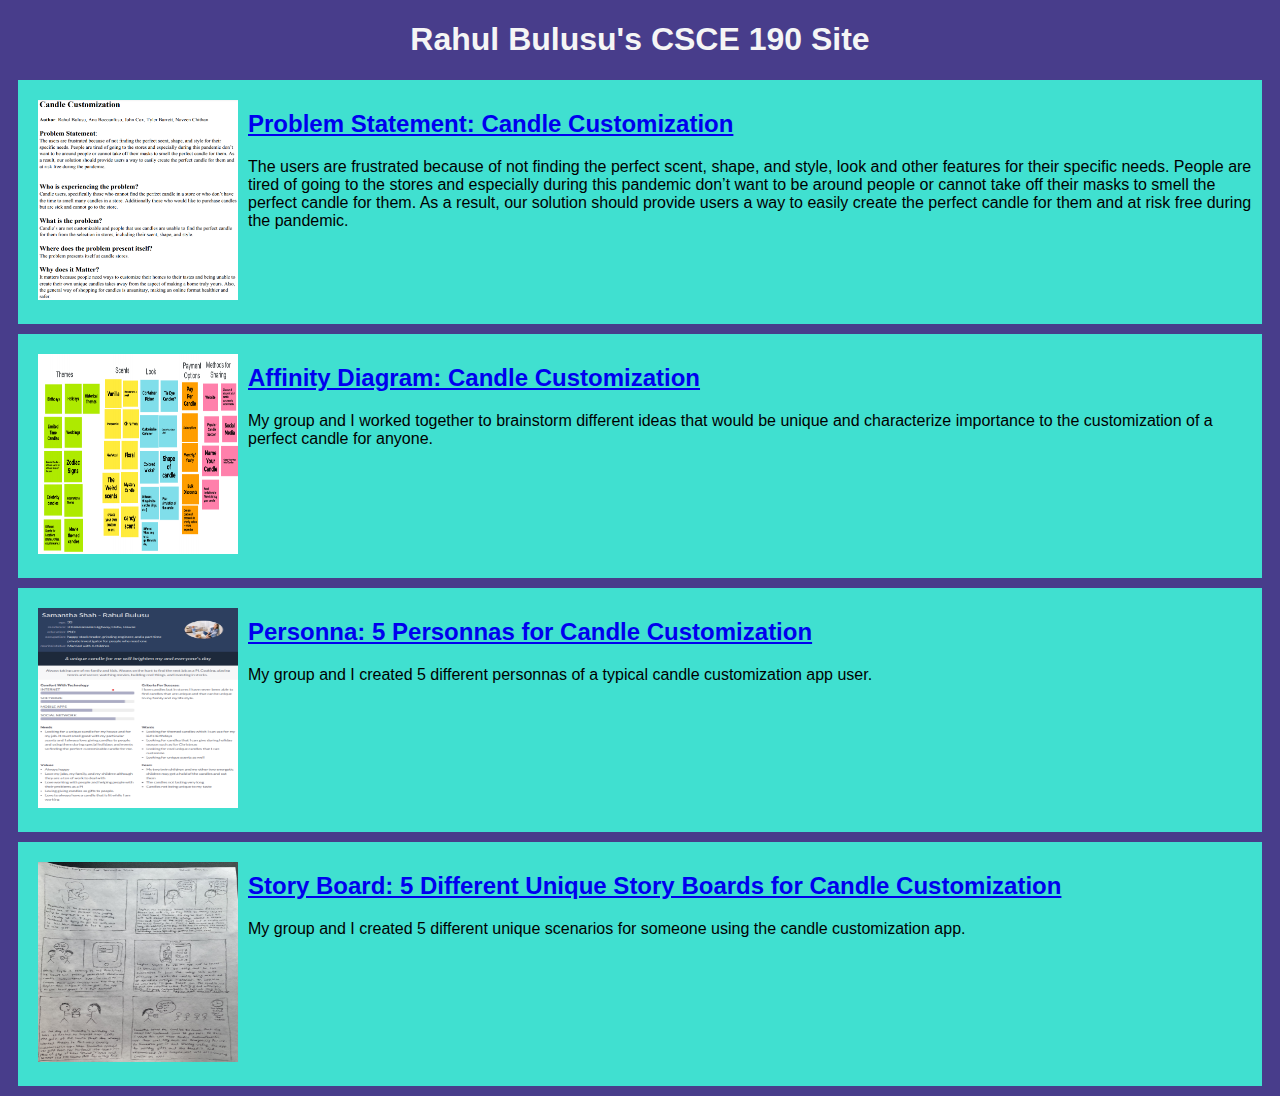
<file: index.html>
<!DOCTYPE html>
<html>
    <head>
        <title>CSCE 190: Rahul Bulusu</title>
        <link rel="stylesheet" href="styles.css"
    </head>
    <body>
        <h1><center>Rahul Bulusu's CSCE 190 Site</center></h1> 
        
        <!-- Problem Statement Assignment-->
        <section class='assignment'>
            <a href="files/problem-statement.pdf"><img src='images/problem-statement.png' width = "200" height = "200"></a>
            <section class="ass-details">
                <a href="files/problem-statement.pdf"><h2>Problem Statement: Candle Customization</h2></a>
                <p>
                    The users are frustrated because of not finding the perfect scent, shape, and style, look and other features for their
                    specific needs. People are tired of going to the stores and especially during this pandemic don’t
                    want to be around people or cannot take off their masks to smell the perfect candle for them. As
                    a result, our solution should provide users a way to easily create the perfect candle for them and
                    at risk free during the pandemic.
                </p>
            </section>
        </section>

        <!-- Affinity Diagram Assignment-->
        <section class='assignment'>
            <a href="files/affinity-diagram.pdf"><img src='images/affinity-diagram.png' width = "200" height = "200"></a>
            <section class="ass-details">
                <a href="files/affinity-diagram.pdf"><h2>Affinity Diagram: Candle Customization</h2></a>
                <p>
                    My group and I worked together to brainstorm different ideas that would be unique and characterize importance to the customization of a perfect candle for anyone. 
                </p>
            </section>
        </section>

        <!-- Persona Assignment-->
        <section class='assignment'>
            <a href="files/personna.pdf"><img src='images/personna.png' width = "200" height = "200"></a>
            <section class="ass-details">
                <a href="files/personna.pdf"><h2>Personna: 5 Personnas for Candle Customization</h2></a>
                <p>
                    My group and I created 5 different personnas of a typical candle customization app user. 
                </p>
            </section>
        </section>

        <!-- Story Board Assignment-->
        <section class='assignment'>
            <a href="files/story-board.pdf"><img src='images/story-board.png' width = "200" height = "200"></a>
            <section class="ass-details">
                <a href="files/story-board.pdf"><h2>Story Board: 5 Different Unique Story Boards for Candle Customization</h2></a>
                <p>
                    My group and I created 5 different unique scenarios for someone using the candle customization app. 
                </p>
            </section>
        </section>
    </body>
</html>
</file>
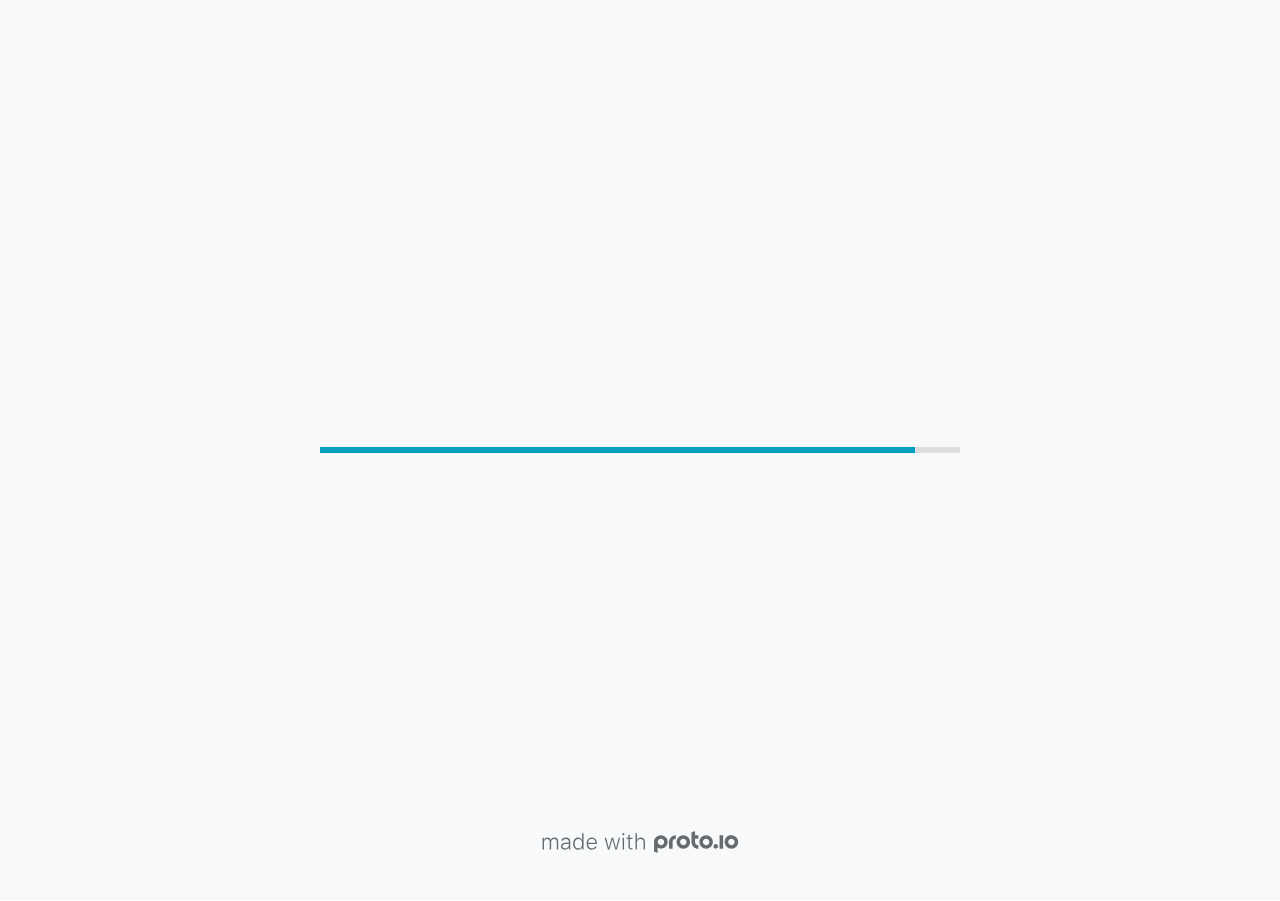
<file: files/high-fi-prototype/index.html>
<!DOCTYPE HTML>
	<head>

		<meta charset="utf-8">

		<title>High Fidelity Prototype -- Candle Customizer - Proto.io</title>

		
			<meta name="HandheldFriendly" content="True">
			<meta name="MobileOptimized" content="390"> 

			
			
			
			<meta name="viewport" content="minimum-scale=1.00, maximum-scale=1.00, initial-scale=1.00, user-scalable=no, shrink-to-fit=no" />

			
				<meta name="apple-mobile-web-app-capable" content="yes" />
				<meta name="apple-mobile-web-app-status-bar-style" content="black-translucent" />
			

			<meta name="format-detection" content="telephone=no">


			

            
            <link rel="icon" sizes="192x192" href="./assets/branding/android-icon-hires.png">
            <link rel="icon" sizes="128x128" href="./assets/branding/android-icon.png">

            
            <link href="./assets/branding/apple-touch-icon-retina180.png" sizes="180x180" rel="apple-touch-icon">

            
            <link href="./assets/branding/apple-touch-icon-retina.png" sizes="114x114" rel="apple-touch-icon">

            
            <link href="./assets/branding/apple-touch-icon.png" sizes="57x57" rel="apple-touch-icon">

            
            <link href="./assets/branding/startup.png" media="(device-width: 320px)" rel="apple-touch-startup-image">

            
            <link href="./assets/branding/startup-retina.png" media="(device-width: 320px) and (device-height: 480px) and (-webkit-device-pixel-ratio: 2)" rel="apple-touch-startup-image">

            
            <link href="./assets/branding/startup-568.png" media="(device-width: 320px) and (device-height: 568px) and (-webkit-device-pixel-ratio: 2)" rel="apple-touch-startup-image">

            
            <link href="./assets/branding/startup-retina-6.png" media="(device-width: 375px) and (device-height: 667px) and (orientation: portrait) and (-webkit-device-pixel-ratio: 2)" rel="apple-touch-startup-image">

            
            <link href="./assets/branding/startup-retina-6plus.png" media="(device-width: 414px) and (device-height: 736px) and (orientation: portrait) and (-webkit-device-pixel-ratio: 3)" rel="apple-touch-startup-image">

            
            <link href="./assets/branding/startup-retina-6plus-landscape.png" media="(device-width: 414px) and (device-height: 736px) and (orientation: landscape) and (-webkit-device-pixel-ratio: 3)" rel="apple-touch-startup-image">

            
            <link href="./assets/branding/startup-ipad.png" media="(device-width: 768px) and (orientation: portrait)" rel="apple-touch-startup-image">

            
            <link href="./assets/branding/startup-ipad-landscape.png" media="(device-width: 768px) and (orientation: landscape)" rel="apple-touch-startup-image">

            
            <link href="./assets/branding/startup-ipad-retina.png" media="(device-width: 768px) and (orientation: portrait) and (-webkit-device-pixel-ratio: 2)" rel="apple-touch-startup-image">

            
            <link href="./assets/branding/startup-ipad-landscape-retina.png" media="(device-width: 768px) and (orientation: landscape) and (-webkit-device-pixel-ratio: 2)" rel="apple-touch-startup-image">

            
            <link href="./assets/branding/startup-ipad-pro.png" media="(device-width: 1024px) and (orientation: portrait) and (-webkit-device-pixel-ratio: 2)" rel="apple-touch-startup-image">

            
            <link href="./assets/branding/startup-ipad-pro-landscape.png" media="(device-width: 1024px) and (orientation: landscape) and (-webkit-device-pixel-ratio: 2)" rel="apple-touch-startup-image">

			<meta http-equiv="cleartype" content="on"> 


			 
		    <script type="text/javascript" src="./scripts/plugins/jquery/jquery.js"></script>

			
				<link rel="stylesheet" href="./stylesheets/player-export.css" />
				<script type="text/javascript" src="./scripts/player-export.js"></script>
			

			
			<script type="text/javascript" src="./libraries/common/components.js"></script> 
			<link type="text/css" rel="Stylesheet" href="./libraries/common/components.1.00.css" /> 

			
					<script type="text/javascript" src="./libraries/generic2/components.js"></script> 
					<link type="text/css" rel="Stylesheet" href="./libraries/generic2/components.1.00.css" /> 
				
					<script type="text/javascript" src="./libraries/ios7/components.js"></script> 
					<link type="text/css" rel="Stylesheet" href="./libraries/ios7/components.1.00.css" /> 
				
					<script type="text/javascript" src="./libraries/ios9/components.js"></script> 
					<link type="text/css" rel="Stylesheet" href="./libraries/ios9/components.1.00.css" /> 
				
				<script type="text/javascript" src="./data/data.js"></script> 
			<script type="text/javascript" src="./webkitmask/maskimages.js"></script> 

		<style>
			body { width: 390px; height: 844px; }
			.landscape, .landscape .prx-page { min-height: 390px; }
			.portrait, .portrait .prx-page { min-height: 844px; }
		</style>

		<script type="text/javascript">

			prx.ver = '6.6.76.0';
			prx.url.account = 'https://tylerbarrett.proto.io';
			prx.url.staticassets = 'https://gal.proto.io';
			prx.url.devices = 'https://dteyv52hbg2at.cloudfront.net/devices';
			prx.url.static = 'https://dteyv52hbg2at.cloudfront.net';
			prx.url.siteurl = 'proto.io';
			prx.url.crossmsg = 'https://tylerbarrett.proto.io';

			prx.nodejsassetsserver = {};
			prx.nodejsassetsserver.host = ".proto.io";
			prx.nodejsassetsserver.subdomainprefix = "https://at";
			prx.nodejsassetsserver.maxsubdomains = "20";

			prx.device_library = 'ios9';
			prx.devices[prx.device] = {
				name: prx.device
				,defaultOrientation: 'portrait'
				,portrait_applies: 1 //new
				,portrait: [390,844]
				,landscape_applies: 1 //new
				,landscape: [844,390]
				,allow_orientation_change: 1 //new
				,statusbar_skin: 'default' // new
				,statusbarheightportrait: 0
				,statusbarheightlandscape: 0
				,navigationbar_skin: 'default' //new
				,navigationbarheightportrait: 0
				,navigationbarheightlandscape: 0
				,normalportrait: [390,844]
				,normallandscape: [844,390]
				,device_s3bucket: '66bd5b4d-9b18-415d-a8ee-066fc410e14c'
				,dpr: '1.00'
				,deviceType: "iphonex"
                ,showiPhoneXNotch: true
                ,hasCustomSkinNotch: false
				,appleWatchRoundedCorners: false
				,scrollType: "default"
				,initialscale: 1.00
				,targetdensitydpi: "device-dpi"
			}
			// save a copy of the device in the player state
			prx.currentPlayerStatus.projectDevice = prx.toolbox.clone(prx.devices[prx.device]);
			prx.currentPlayerStatus.targetDevice = {"ISANDROIDTABLET":0,"ISIPOD":0,"ISCHROME":0,"ISIOS":1,"ISMSIE":0,"ISMOZILLA":0,"isAndroid-Pad":0,"ISOPERA":0,"ISWEBKIT":0,"SOSVERSION":{"CBUILDVER":"","CMAJORVER":"","CMINORVER":"","CTEXT":"","IMINORVER":0,"IMAJORVER":0,"IBUILDVER":0},"ISIPAD":0,"ISMOBILE":1,"ISSAFARI":0,"ISIPHONE":1,"ISWINDOWS":0,"ISWINDOWSTOUCH":0,"ISDEVICE":1,"ISANDROID":0,"ISCUSTOM":0};
			prx.releaseChannel = 'stable';

			prx.projectsettings.id = 'aa095f8f-b8b9-4772-81cf-266b646e4ab9';
			prx.projectsettings.s3b = 'tylerbarrett-1157910-5c6359b3-ba68-e2cc-10260324723f6d79';
			prx.projectsettings.account = 'tylerbarrett';
			prx.projectsettings.statusbar = '0'; 
			prx.projectsettings.statusbarapplies = '0';
			prx.projectsettings.navigationbar = '0';
			prx.projectsettings.navigationbarapplies = '0';
			prx.projectsettings.initialpageid = -1;
			
			
			prx.projectsettings.flashactions = 1;
			prx.projectsettings.gatrackingcode = '';

			prx.export2html = '1' == true;
			prx.mobPlayer = 0;

			prx.user.country = 'US';

			prx.s3Links = []; 
			var sLinkedAssets = [];
			

			prx.csrf_token = 'F2E56BF3E409BA08E449ED3D8DDFE2FB3C422E206B0A3A4E6AD63D91A6E6B81F';

            

            
                            prx.assetsAccessToken = "eyJ0eXAiOiJKV1QiLCJhbGciOiJIUzI1NiJ9.eyJkIjp7InVpZCI6Ii0xIiwicHJvamVjdF9pZCI6ImFhMDk1ZjhmLWI4YjktNDc3Mi04MWNmLTI2NmI2NDZlNGFiOSJ9LCJ2IjowLCJleHAiOjE2MTg0MzQyOTMsImlhdCI6MTYxODI1NDI5M30.Za-uexklcA-LsASyHMM_EADlrficxAYtbu5nHWafiV0";

			prx.iniPlayer.iniPreLoad();

		</script>
	</head>

	

			<body class="player device-cursor-touch mobile-device-true " " id="mbd" >

				
					<div id='iphoneX-notch-player'>
						<span class="iphoneX-notch-corners"></span>
					</div>
				
				<div id="window-wrapper">
					<div id="dragarea"></div>
					<div id="statusbar"></div>
					<div id="underlay" style=""></div>

					<div class="prx-page" data-role="page" id="p-1" data-id="1"></div>
					
								<div class="prx-page" data-role="page" id="p-2" data-id="2"></div>
							
								<div class="prx-page" data-role="page" id="p-5" data-id="5"></div>
							
								<div class="prx-page" data-role="page" id="p-6" data-id="6"></div>
							
								<div class="prx-page" data-role="page" id="p-7" data-id="7"></div>
							
								<div class="prx-page" data-role="page" id="p-8" data-id="8"></div>
							
								<div class="prx-page" data-role="page" id="p-9" data-id="9"></div>
							
								<div class="prx-page" data-role="page" id="p-10" data-id="10"></div>
							
								<div class="prx-page" data-role="page" id="p-11" data-id="11"></div>
							
								<div class="prx-page" data-role="page" id="p-13" data-id="13"></div>
							
								<div class="prx-page" data-role="page" id="p-16" data-id="16"></div>
							
					<div id="navigationbar"></div>
					<div id="overlay"></div>
					<div id="trash"></div>
					<div id="quick-audios"></div>
				</div>

				 
			<div id="loader-wrapper">
				
				<div class="progress">
					<div class="progress-bar"></div>
				</div>
				<div id="poweredby"></div>
			</div>
			


			</body>
		

</html>
</file>
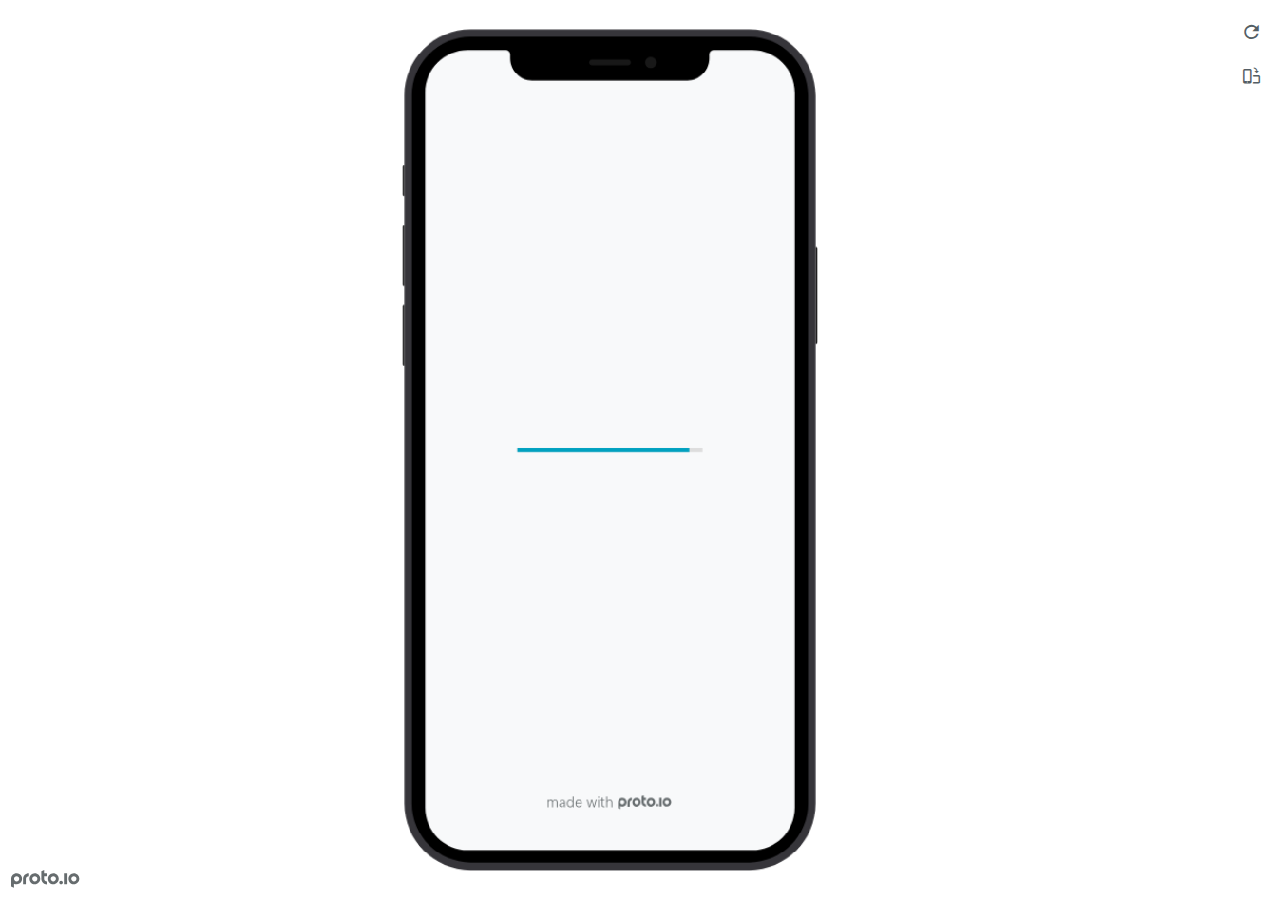
<file: files/high-fi-prototype/frame.html>
<!DOCTYPE HTML>
    <head>
    <meta charset="utf-8">

    <title>High Fidelity Prototype -- Candle Customizer - Proto.io player</title>

    

			<link type="text/css" rel="stylesheet" href="./stylesheets/preview-export-min.css">
			<script type="text/javascript" src="./scripts/preview-export-min.js"></script>

		

    <script type="text/javascript">
        var prx = window.prx || {};
        prx.orientation = 'portrait';
        prx.orientations = {};
        prx.orientations.portrait = 1;
        prx.orientations.landscape = 1;
        prx.project = {};
        prx.project.id = 'aa095f8f-b8b9-4772-81cf-266b646e4ab9';
        prx.project.title = 'High Fidelity Prototype -- Candle Customizer';
        prx.project.version = 0;
        prx.project.livepreview = 0;
        prx.project.account = "tylerbarrett";
        prx.activePage = {};
        prx.usercountry = "us";
        
            prx.user = false;
        
        prx.skin = 'apple-phone-iphone12_12pro-1';
        prx.ver = '6.6.76.0';
        //prx.flashactions = 1;
		prx.flashactions = 1; //we are not using the DB value anymore

        prx.nodejsassetsserver = {};
        prx.nodejsassetsserver.host = ".proto.io";
        prx.nodejsassetsserver.subdomainprefix = "https://at";
        prx.nodejsassetsserver.maxsubdomains = "20";
        prx.account = "tylerbarrett";
        prx.browserShowScreenshots = 'true';
        prx.url.crossmsg = 'https://tylerbarrett.proto.io';
        prx.playerUrl = 'https://tylerbarrett.proto.io/player/';
        prx.spaces = false;
        prx.csrf_token = '0CAEB6E65C0C6B8D938A6560D2FCA8DC5E7B7E44F6687EE5F5333E190C3BFFF4';

        prx.bShowPlayerBetaPrompt = false;

        
    </script>

    

</head>


<body style="background-color:#FFFFFF">

    

    <div class="page-sidebar">
        
        <div class="sidebar-action-buttons">

            
                <span class="header-action-button player-icon-reload embed-icon-reload" id="refresh-preview">
                    <span class="tooltip">Refresh preview</span>
                </span>
                
                    <span  class="header-action-button player-icon-rotate embed-icon-rotate" id="change-orientation">
                        <span class="tooltip">Change orientation</span>
                    </span>
                

        </div>

    </div>

    <div id="maincontent" class="portrait">

        <div id="shortcut-pressed-outer">
            <div id="shortcut-pressed"></div>
        </div>
        

			<div class="frame_generic">
				
				<div class="body_generic skin_apple-phone-iphone12_12pro-1 skin-wrapper skin-os-apple skin-device-phone skin-model-iphone12_12pro skin-size-1 skin-color-black skin-orientation-portrait skin-dimensions-390-844">

					<div class="buttons top"></div>
					<div class="detail-top"></div>
					<div class="web-search"></div>
					<div class="buttons left"></div>

					<div class="body_generic_inner">
						
						<iframe id="pio-playerframe" src="index.html" scrolling="NO" style="width: 390px; height: 844px;" webkitAllowFullScreen mozallowfullscreen allowFullScreen allowvr allow="autoplay"></iframe>
						
                                <script type="text/javascript">
                                    // remove parameter from address bar immediately if no changes
                                    let url = new URL(window.location.href);
                                    url.searchParams.delete('hc');
									url.searchParams.delete('ap');
                                    window.history.replaceState({}, document.title, url.toString());
                                </script>
                            
					</div>

					<div class="buttons right"></div>
					<div class="detail-bottom"></div>
				</div>
				
			</div>
		
    </div>

    

    
            <div id="branding"></div>
        
</body>


<script type="text/javascript">
    
</script>
</html>
</file>
<file: styles.css>
body {
    background: darkslateblue;
    font-family:Arial, Helvetica, sans-serif;
}

.assignment {
    display:flex;
    padding:10px;
    margin:10px;
    background: turquoise;
}

.assignment img {
    padding: 10px;
}
h1{
    color: whitesmoke;
    text-align:center;
}
</file>
<file: files/high-fi-prototype/stylesheets/player-export.css>
/*!
 * 
 *                                                                       
 *                              ::;;;;                                   
 *    ::,,,,::    ::,,  ,,,,::::::11ii::,,::,,,,::      ::::,,::,,,,::   
 *  ,,111111ii,,::1111::111111ii::111111::111111ii,,    ii11,,ii111111,, 
 *  11ii::;;11;;ii11::iiii::;;11;;11ii::ii11::::11ii    ii11;;11;;::ii11 
 *  11;;  ::11ii11;;::11ii  ::11ii11ii,,iiii..  iiii    ii11;;11::  ;;11 
 *  1111;;ii11;;11;;,,ii11::ii11;;ii11;;;;11;;;;11;;;;;;ii11::11ii;;11ii 
 *  11111111;;::11;;  ::ii1111;;  ::ii11::ii1111ii::11ii;;11,,;;1111ii:: 
 *  11;;,,::  ,,::,,      ::,,        ::::  ::::    ,,,,::::    ::,,     
 *  ;;;;                                                                 
 *                                                                       
 *  Build: 4/7/2021, 10:17:08 AM
 */

/*!
 * Waves v0.5.5
 * http://fian.my.id/Waves
 *
 * Copyright 2014 Alfiana E. Sibuea and other contributors
 * Released under the MIT license
 * https://github.com/fians/Waves/blob/master/LICENSE
 */.mask-inner{position:relative;background-size:100% 100%;background-repeat:no-repeat}.mask-inner .mask-inner{transform:none!important}.mask-border .mborder,.mask-filter{height:100%;width:100%}.mask-border .mborder{border:1px solid hsla(0,0%,100%,.8);position:absolute;pointer-events:none}.mask-border .area-border{border:1px solid #00a1c0;left:0;top:0;position:absolute;transform-origin:0 0;box-sizing:border-box}.mask-border .mask-radius{width:100%;height:100%;overflow:hidden;position:absolute}.mask-border .mask-radius .mask-radius-border{position:relative;width:100%;height:100%;border:1px solid hsla(0,0%,100%,.8)}.mask-border.hide-handles .prx-resizable-handle{opacity:0;pointer-events:none!important}.mask-border.hide-handles .area-border{border:1px dashed #b4bcbf}.mask-wrapper{overflow:hidden;height:100%;pointer-events:none}.mask-wrapper.borderPos-inside{box-sizing:border-box}.mask-wrapper.borderPos-outside{width:100%;height:100%}.mask-wrapper.borderPos-outside .mask-inner{box-sizing:content-box}.mask-edit-mode-handles{pointer-events:none}.mask-edit-mode-handles.hide-handles .prx-resizable-handle,.mask-edit-mode-handles.hide-handles .prx-rotate-handle{opacity:0;pointer-events:none!important}.mask-edit-mode-handles.hide-handles .xborder{border-color:#b4bcbf!important}abbr,address,article,aside,audio,b,blockquote,body,caption,cite,code,dd,del,dfn,div,dl,dt,em,fieldset,figure,footer,form,h1,h2,h3,h4,h5,h6,header,hgroup,html,i,iframe,img,ins,kbd,label,legend,li,mark,menu,nav,object,ol,p,pre,q,samp,section,small,span,strong,sub,sup,table,tbody,td,tfoot,th,thead,time,tr,ul,var,video{margin:0;padding:0;border:0;outline:0;font-size:100%;background:transparent}article,aside,details,figcaption,figure,footer,header,hgroup,nav,section{display:block}audio,canvas,video{display:inline-block;*display:inline;*zoom:1}[hidden],audio:not([controls]){display:none}html{font-size:100%;-webkit-text-size-adjust:100%;-ms-text-size-adjust:100%}body{margin:0;font-size:13px}body,button,input,select,textarea{font-family:sans-serif;color:#222}a{color:#00e}a:visited{color:#551a8b}a:hover{color:#06e}a:focus{outline:thin dotted}a:active,a:hover{outline:0}abbr[title]{border-bottom:1px dotted}b,strong{font-weight:700}blockquote{margin:1em 40px}dfn{font-style:italic}hr{display:block;height:1px;border:0;border-top:1px solid #ccc;margin:1em 0;padding:0}ins{background:#ff9;text-decoration:none}ins,mark{color:#000}mark{background:#ff0;font-style:italic;font-weight:700}code,kbd,pre,samp{font-family:monospace,serif;_font-family:courier new,monospace;font-size:1em}pre{white-space:pre;white-space:pre-wrap;word-wrap:break-word}q{quotes:none}q:after,q:before{content:"";content:none}small{font-size:85%}sub,sup{font-size:75%;line-height:0;position:relative;vertical-align:baseline}sup{top:-.5em}sub{bottom:-.25em}ol,ul{margin:1em 0;padding:0 0 0 40px}dd{margin:0 0 0 40px}nav ol,nav ul{list-style:none;list-style-image:none;margin:0;padding:0}img{border:0;-ms-interpolation-mode:bicubic}svg:not(:root){overflow:hidden}figure,form{margin:0}fieldset{margin:0}fieldset,legend{border:0;padding:0}legend{*margin-left:-7px}button,input,select,textarea{font-size:100%;margin:0;vertical-align:baseline;*vertical-align:middle}button,input{line-height:normal;*overflow:visible}table button,table input{*overflow:auto}[role=button],button,input[type=button],input[type=reset],input[type=submit]{-webkit-appearance:button}input[type=checkbox],input[type=radio]{box-sizing:border-box;padding:0}input[type=search]{-webkit-appearance:textfield;-moz-box-sizing:content-box;-webkit-box-sizing:content-box;box-sizing:content-box}input[type=search]::-webkit-search-decoration{-webkit-appearance:none}button::-moz-focus-inner{border:0;padding:0}textarea{overflow:auto;vertical-align:top;resize:vertical}input:invalid,textarea:invalid{background-color:#f0dddd}table{border-collapse:collapse;border-spacing:0}td{vertical-align:top}.nocallout{-webkit-touch-callout:none}textarea[contenteditable]{-webkit-appearance:none}.gifhidden{position:absolute;left:-100%}.ir{display:block;border:0;text-indent:-999em;overflow:hidden;background-color:transparent;background-repeat:no-repeat;text-align:left;direction:ltr}.ir br{display:none}.hidden{display:none!important;visibility:hidden}.visuallyhidden{border:0;clip:rect(0 0 0 0);height:1px;margin:-1px;overflow:hidden;padding:0;position:absolute;width:1px}.visuallyhidden.focusable:active,.visuallyhidden.focusable:focus{clip:auto;height:auto;margin:0;overflow:visible;position:static;width:auto}.invisible{visibility:hidden}.clearfix:after,.clearfix:before{content:"";display:table}.clearfix:after{clear:both}.clearfix{*zoom:1}@media print{*{background:transparent!important;color:#000!important;text-shadow:none!important;filter:none!important;-ms-filter:none!important}a,a:visited{text-decoration:underline}a[href]:after{content:" (" attr(href) ")"}abbr[title]:after{content:" (" attr(title) ")"}.ir a:after,a[href^="#"]:after,a[href^="javascript:"]:after{content:""}blockquote,pre{border:1px solid #999;page-break-inside:avoid}thead{display:table-header-group}img,tr{page-break-inside:avoid}img{max-width:100%!important}@page{margin:.5cm}h2,h3,p{orphans:3;widows:3}h2,h3{page-break-after:avoid}}#eval-iframe{display:none}body{-webkit-appearance:none;-webkit-box-flex:1;-webkit-touch-callout:none;-webkit-tap-highlight-color:rgba(0,0,0,0)}*{-webkit-user-select:none;-khtml-user-select:none;-moz-user-select:-moz-none;-o-user-select:none;user-select:none}input,textarea{-webkit-user-select:text;-khtml-user-select:text;-moz-user-select:text;-o-user-select:text;user-select:text}#dragarea{font-family:Helvetica,Arial,sans-serif;text-align:left}.text{height:95%;overflow:auto}.wrap{overflow:hidden}.pos,.spos{position:absolute}.action-highlight{position:absolute;top:0;left:0;height:100%;width:100%;background:rgba(255,255,0,.5);background:rgba(64,208,255,.3);opacity:0;pointer-events:none;-webkit-transition:opacity .2s ease-in;transition:opacity .2s ease-in;border:2px solid #40c8f4;padding:3px;box-sizing:border-box}.action-highlight-simple-visible,.action-highlight-visible{opacity:1}#appModeNote{background-color:#333;border-top:5px solid #000;bottom:0;color:#f0f0f0;display:none;font-family:helvetica;left:0;padding:10px 0;position:fixed;text-align:center;width:100%}#appModeNote em{display:block;font-size:20px;font-weight:700;line-height:26px}#appModeNote span{display:block;font-size:14px;line-height:20px}.hidden{display:none}.prx-page.loadedFrom{display:block}.prx-page.loadedTo{z-index:999999}.prx-page.loadedTo-1{z-index:10000000}.prx-page.loadedTo-2{z-index:10000001}.prx-page.loadedTo-3{z-index:10000002}.prx-page.loadedTo-4{z-index:10000003}.prx-page.loadedTo-5{z-index:10000004}.prx-page.loadedTo-6{z-index:10000005}.prx-page.loadedTo-7{z-index:10000006}.prx-page.loadedTo-8{z-index:10000007}.prx-page.loadedTo-9{z-index:10000008}.prx-page.loadedTo-10{z-index:10000009}.prx-page.loadedTo-11{z-index:10000010}.prx-page.loadedTo-12{z-index:10000011}.prx-page.loadedTo-13{z-index:10000012}.prx-page.loadedTo-14{z-index:10000013}.prx-page.loadedTo-15{z-index:10000014}.prx-page.loadedTo-16{z-index:10000015}.prx-page.loadedTo-17{z-index:10000016}.prx-page.loadedTo-18{z-index:10000017}.prx-page.loadedTo-19{z-index:10000018}.prx-page.loadedTo-20{z-index:10000019}.prx-page.loadedTo-21{z-index:10000020}.prx-page.loadedTo-22{z-index:10000021}.prx-page.loadedTo-23{z-index:10000022}.prx-page.loadedTo-24{z-index:10000023}.prx-page.loadedTo-25{z-index:10000024}.prx-page.loadedTo-26{z-index:10000025}.prx-page.loadedTo-27{z-index:10000026}.prx-page.loadedTo-28{z-index:10000027}.prx-page.loadedTo-29{z-index:10000028}.prx-page.loadedTo-30{z-index:10000029}#navigationbar,#statusbar{background:transparent 0 0;display:block;width:100%;border:0;top:0;position:fixed;z-index:1}#loader-wrapper{background:#f8f9fa;height:100%;left:0;position:fixed;top:0;width:100%;z-index:99999;font-size:11px}#loader-wrapper .progress{position:absolute;top:50%;left:50%;transform:translate(-50%,-50%);-ms-transform:translate(-50%,-50%);-webkit-transform:translate(-50%,-50%);width:50%;height:4px;background-color:#ddd}#loader-wrapper .progress-bar{position:relative;width:0;height:4px;-webkit-transition:.4s linear;-moz-transition:.4s linear;-o-transition:.4s linear;transition:.4s linear;-webkit-transition-property:width,background-color;-moz-transition-property:width,background-color;-o-transition-property:width,background-color;transition-property:width,background-color}#loader-wrapper .progress-bar:before,.progress-bar:after{content:"";position:absolute;top:0;left:0;right:0}#loader-wrapper .progress-bar:before{bottom:0;background-color:#ddd}#loader-wrapper .progress-bar:after{z-index:2;bottom:0;background:#00a1c0}#loader-wrapper #app-icon{position:absolute;top:50%;left:50%;transform:translate(-50%,-150%);-ms-transform:translate(-50%,-150%);-webkit-transform:translate(-50%,-150%);width:114px;height:114px}#loader-wrapper #poweredby{position:absolute;bottom:5%;left:50%;transform:translate(-50%);-ms-transform:translate(-50%);-webkit-transform:translate(-50%);width:100%;height:16px;background-image:url(/images/player/player-logo.svg);background-repeat:no-repeat;background-position:top;background-size:auto 200%;z-index:99999}body{-moz-transition:opacity .3s linear;-o-transition:opacity .3s linear;-webkit-transition:opacity .3s linear;transition:opacity .3s linear}.reloading{background:#fff!important;opacity:0}@media (min-width:481px) and (max-width:1079px){#loader-wrapper .progress,#loader-wrapper .progress-bar{height:4px}}@media (min-width:1080px){#loader-wrapper #poweredby{height:24px}#loader-wrapper .progress,#loader-wrapper .progress-bar{height:6px}}@media (width:1280px) and (height:768px){#loader-wrapper .progress,#loader-wrapper .progress-bar{height:2px}}.pointer-events-none{pointer-events:none!important}body .prx-page{-webkit-trans1form:translate3d(0,0,0)}.prx-page .type-symbol .box{-w1ebkit-transform:translateZ(0)}html{background:transparent}body{background:#fff;overflow:hidden}body.mobile-device-true *{-webkit-text-size-adjust:100%}body.mobile-device-false *{-webkit-text-size-adjust:initial}#window-wrapper{width:100%;height:100%;overflow:hidden;position:relative}#dragarea{background:transparent;display:none}#overlay,#quick-audios,#trash,#underlay{position:absolute;top:0;left:0}#quick-audios,#trash{display:none}.visible{display:block!important}.iScrollHorizontalScrollbar,.iScrollVerticalScrollbar{z-index:auto!important}.overlay{position:fixed;left:0;right:0;bottom:0;top:0}.ui-mobile-viewport-transitioning,.ui-mobile-viewport-transitioning .prx-page{o1verflow:visible!important}.box[style*="z-index:0;"],.box[style*="z-index: 0;"]{z-index:auto!important}.box[data-mpoverlay="1"]{pos1ition:fixed}#temp-for-external-link{display:none}#dragarea,html{background:transparent!important}.hide{display:none!important}*{outline:none}.ghost-component,.ghost-component *,.ghost-component .box *{pointer-events:none!important}#statusbar{position:fixed!important}.prx-page{position:absolute;display:none}.prx-page.prx-page-active,.prx-page[class*=prx-page-transitioning-]{display:block}.prx-page[class*=prx-page-transitioning-]{overflow:hidden}.prx-page.prx-page-transitioning-overlay-in-source,.prx-page.prx-page-transitioning-overlay-out-target{overflow:visible}.prx-page.prx-page-below{z-index:10}.prx-page.prx-page-above{z-index:20}#overlay{z-index:30}.prx-page.prx-page-transition-flip,.prx-page.prx-page-transition-turn{-webkit-backface-visibility:hidden;-moz-backface-visibility:hidden;backface-visibility:hidden}.prx-page.prx-page-transition-turn{-webkit-transform:translateZ(0);-moz-transform:translateZ(0);-webkit-transform-origin:0 center;-moz-transform-origin:0 center;transform-origin:0 center;transform:translateZ(0)}.prx-page.prx-page-transition-flow:not(.prx-page-transition-flow-overlay),.prx-page.prx-page-transition-overlay-top{box-shadow:0 0 20px rgba(0,0,0,.4)}.prx-page-above.prx-page-transition-notificationInWatchOS{transition:background-color .45s ease-out}.prx-page-above.prx-page-transition-notificationInWatchOS.prx-page-transition-notificationInWatchOS-notification-in{background-color:transparent!important;transition:background-color 0s ease-out}.device-cursor-touch,.device-cursor-touch *{cursor:url(/images/player/touch-cursor-64.png) 32 32,default!important;cursor:-webkit-image-set(url("/images/player/touch-cursor-64.png") 1x,url("/images/player/touch-cursor-64@2x.png") 2x) 32 32,default!important}.device-cursor-web,.device-cursor-web *{cursor:default}.device-cursor-web .delayedtap,.device-cursor-web .delayedtap *,.device-cursor-web .interaction-click,.device-cursor-web .interaction-click *,.device-cursor-web .interaction-tap,.device-cursor-web .interaction-tap *,.device-cursor-web .release,.device-cursor-web .release *,.device-cursor-web .touch,.device-cursor-web .touch *{cursor:pointer;cursor:hand}.device-cursor-web [data-component-type=text]{cursor:default}.device-cursor-web .move,.device-cursor-web .move *{cursor:move}.device-cursor-web input,.device-cursor-web textarea{cursor:text}.do-chrome-fix #window-wrapper{-webkit-perspective:1}.do-chrome-fix .pos{-webkit-backface-visibility:hidden;-webkit-transform:translateZ(0)}.do-chrome-fix *{-w1ebkit-transform:translateZ(0) scale(1) scaleX(1) skew(0deg,0deg) skewX(0deg) skewY(0deg) rotateX(0deg) rotateY(0deg) rotate(0deg)}.do-chrome-fix.dont-do-chrome-fix #window-wrapper{-webkit-perspective:none}.do-chrome-fix.dont-do-chrome-fix .pos{-webkit-backface-visibility:visible;-webkit-transform:none}.prx-page-transitioning:not(.prx-page-transitioning-overlay-in-source):not(.loadedFrom) [data-mpoverlay="1"]{display:none}#fps{position:fixed;z-index:9999;font-size:18px;top:20px;left:20px;background:rgba(0,0,0,.8);border-radius:6px;color:#fff;padding:3px 10px}#fps,.cbutton{pointer-events:none}.cbutton{position:absolute;display:inline-block;padding:0;border:none;background:none;color:#286aab;font-size:1.4em;overflow:visible;-webkit-transition:color .7s;transition:color .7s;-webkit-tap-highlight-color:rgba(0,0,0,0)}.cbutton.cbutton--click,.cbutton:focus{outline:none;color:#3c8ddc}.cbutton:after{position:absolute;width:100%;height:100%;border-radius:50%;content:"";opacity:0;pointer-events:none}.cbutton--effect-jelena:after{border:3px solid hsla(0,0%,82.7%,.7)}.cbutton--effect-jelena.cbutton--click:after{-webkit-animation:anim-effect-jelena .3s ease-out forwards;animation:anim-effect-jelena .3s ease-out forwards}@-webkit-keyframes anim-effect-jelena{0%{opacity:1;-webkit-transform:scale3d(.6,.6,1);transform:scale3d(.6,.6,1)}to{opacity:0;-webkit-transform:scale3d(1.2,1.2,1);transform:scale3d(1.2,1.2,1)}}@keyframes anim-effect-jelena{0%{opacity:1;-webkit-transform:scale3d(.5,.5,1);transform:scale3d(.5,.5,1)}to{opacity:0;-webkit-transform:scale3d(1.2,1.2,1);transform:scale3d(1.2,1.2,1)}}.cbutton--effect-sanja:after{background:hsla(0,0%,75.3%,.3)}.cbutton--effect-sanja.cbutton--click:after{-webkit-animation:anim-effect-sanja 1s ease-out forwards;animation:anim-effect-sanja 1s ease-out forwards}@-webkit-keyframes anim-effect-sanja{0%{opacity:1;-webkit-transform:scale3d(.5,.5,1);transform:scale3d(.5,.5,1)}25%{opacity:1;-webkit-transform:scaleX(1);transform:scaleX(1)}to{opacity:0;-webkit-transform:scaleX(1);transform:scaleX(1)}}@keyframes anim-effect-sanja{0%{opacity:1;-webkit-transform:scale3d(.5,.5,1);transform:scale3d(.5,.5,1)}25%{opacity:1;-webkit-transform:scaleX(1);transform:scaleX(1)}to{opacity:0;-webkit-transform:scaleX(1);transform:scaleX(1)}}#log{position:fixed;z-index:9999;font-size:24px;top:20px;right:20px;pointer-events:none}.watchOSscrollbars .iScrollVerticalScrollbar{position:fixed!important;width:12px!important;background-color:hsla(0,0%,100%,.3)!important;border-radius:8px!important;z-index:99999!important}.watchOSscrollbars .iScrollIndicator{background:#fff!important;border-radius:8px!important;left:2px!important;width:8px!important}.applewatch-rounded-corners{-webkit-clip-path:inset(0 0 0 0 round 63px);clip-path:inset(0 0 0 0 round 63px)}.group-action-prediv{position:absolute}.player .type-symbol.type-symbol-transparent .group-action-prediv{pointer-events:auto}.initialise-hidden-container{display:block!important;visibility:hidden!important}.a-enter-vr{height:0!important}.fullscreen-vr .prx-page{transform:none!important;position:fixed!important}

/*!
 * Waves v0.5.5
 * http://fian.my.id/Waves
 *
 * Copyright 2014 Alfiana E. Sibuea and other contributors
 * Released under the MIT license
 * https://github.com/fians/Waves/blob/master/LICENSE
 */.waves-effect{position:relative;overflow:hidden}.waves-effect.box{position:absolute}.waves-effect .waves-ripple{position:absolute;border-radius:50%;width:100px;height:100px;margin-top:-50px;margin-left:-50px;opacity:0;background-color:rgba(0,0,0,.2);pointer-events:none}.waves-effect.waves-light .waves-ripple{background-color:hsla(0,0%,100%,.4)}.waves-button,.waves-circle{-webkit-mask-image:-webkit-radial-gradient(circle,#fff 100%,#000 0);mask-image:radial-gradient(circle,#fff 100%,#000 0)}.waves-button,.waves-button-input,.waves-button:hover,.waves-button:link,.waves-button:visited{white-space:nowrap;vertical-align:middle;cursor:pointer;border:none;outline:none;color:inherit;background-color:transparent;font-size:14px;text-align:center;text-decoration:none;z-index:1}.waves-button{padding:10px 15px;border-radius:2px}.waves-button-input{margin:0;padding:10px 15px}.waves-input-wrapper{border-radius:2px;vertical-align:bottom}.waves-input-wrapper.waves-button{padding:0}.waves-input-wrapper .waves-button-input{position:relative;top:0;left:0;z-index:1}.waves-block{display:block}a.waves-effect .waves-ripple{z-index:-1}#loader-wrapper #poweredby{background-image:url(../images/player/player-logo.svg)!important}.device-cursor-touch,.device-cursor-touch *{cursor:url(../images/player/touch-cursor-64.png) 32 32,default!important;cursor:-webkit-image-set(url("../images/player/touch-cursor-64.png") 1x,url("../images/player/touch-cursor-64@2x.png") 2x) 32 32,default!important}
</file>
<file: files/high-fi-prototype/libraries/common/components.1.00.css>
.type-shapes .shape-wrapper{width:100%;height:100%;-moz-box-sizing:border-box;-webkit-box-sizing:border-box;box-sizing:border-box;background-clip:content-box}.type-shapes .shapes-text-container{position:absolute;top:0;left:0;right:0;display:table;width:100%;height:100%;text-align:center}.type-shapes .shapes-text-container>span{display:table-cell;vertical-align:middle}.type-shapes svg{overflow:visible}.player .type-symbol{overflow:hidden}.player .type-symbol.symbol-scroll{-webkit-perspective:1000}.player .type-symbol.type-symbol-transparent{pointer-events:none !important}.player .type-symbol.type-symbol-transparent .box{pointer-events:auto}.type-symbol.fullscreen{transform:none !important;width:100vw !important;height:100vh !important}.type-symbol>.type-symbol-hover-message,.type-symbol.ui-draggable-dragging:hover>.type-symbol-hover-message,.type-symbol.prx-resizable-resizing:hover>.type-symbol-hover-message{display:none;position:absolute;color:#fff;font-family:Helvetica, Arial, sans-serif !important;background:rgba(0,0,0,0.7);top:50%;left:50%;text-align:center;position:absolute;pointer-events:none;width:70px;height:30px;line-height:15px;font-size:10px !important;border-radius:3px;margin:-20px 0 0 -40px;padding:5px}.type-symbol:hover>.type-symbol-hover-message{display:block}.type-vrsymbol.fullscreen{transform:none !important;width:100vw !important;height:100vh !important}.type-vrsymbol.fullscreen canvas{width:100vw !important;height:100vh !important}.type-vrsymbol>.type-vrsymbol-hover-message,.type-vrsymbol.ui-draggable-dragging:hover>.type-vrsymbol-hover-message,.type-vrsymbol.prx-resizable-resizing:hover>.type-vrsymbol-hover-message{display:none;position:absolute;color:#fff;font-family:Helvetica, Arial, sans-serif !important;background:rgba(0,0,0,0.7);top:50%;left:50%;text-align:center;position:absolute;pointer-events:none;width:70px;height:30px;line-height:15px;font-size:10px !important;border-radius:3px;margin:-20px 0 0 -40px;padding:5px}.type-vrsymbol:hover>.type-vrsymbol-hover-message{display:block}.type-text.v2-text .text-contents{o1verflow:hidden;width:100%;height:100%}.type-text.v2-text.box [data-editableProperty]{word-wrap:break-word !important}.type-text .autoresize{white-space:nowrap}.player .type-text .autoResize-true{white-space:nowrap}.type-richtext p{margin:0;line-height:normal}.type-rectangle .inner-rec{position:absolute;width:100%;height:100%;-moz-box-sizing:border-box;-webkit-box-sizing:border-box;box-sizing:border-box;background-clip:content-box}.type-rectangle .shapes-image-background{top:0;left:0;width:100%;height:100%;position:absolute;background-position:center;background-repeat:no-repeat}.type-rectangle[data-shape-type="oval"] .shapes-image-background{border-radius:50%}.type-rectangle .shapes-text-container{display:table;width:100%;height:100%;text-align:center}.type-rectangle .shapes-text-container>span{display:table-cell;vertical-align:middle}.type-horizontalline .inner{width:100%;height:0}.type-verticalline .inner{width:0;height:100%}.type-actionarea .inner-rec{width:100%;height:100%}.type-actionarea .inner-rec div{width:100%;height:100%;background:#40C8F4;opacity:0.4;-moz-box-sizing:border-box;-webkit-box-sizing:border-box;box-sizing:border-box}.type-actionarea .inner-rec div:before{content:" ";display:block;position:absolute;top:50%;left:50%;width:24px;height:24px;margin:-12px 0 0 -12px}.player .type-actionarea .inner-rec div{background:transparent}.player .type-actionarea .inner-rec div:before{background-image:none}.type-image,.type-image .type-image-wrapper{background:0 0 repeat;background-size:100% 100%;width:100%;height:100%;background-clip:content-box}.type-image .type-image-wrapper.type-image-svg{background:center center no-repeat;background-size:contain}.type-image .type-image-wrapper img{display:none}.player .type-image .type-image-wrapper.gif img{display:block !important;width:1px;height:1px;opacity:0.1}.type-image.type-image-repeater,.type-image.type-image-repeater .type-image-wrapper{background-size:auto}.type-image .image-inner{width:100%;height:100%}.type-image .image-inner.borderPos-inside .type-image-wrapper{box-sizing:border-box;background-origin:border-box}.type-image .image-inner.borderPos-outside{display:-webkit-box;display:-moz-box;display:-ms-flexbox;display:-webkit-flex;display:flex;-moz-flex-flow:row;-ms-flex-flow:row;-webkit-flex-flow:row;flex-flow:row;-moz-box-orient:horizontal;-ms-box-orient:horizontal;-webkit-box-orient:horizontal;box-orient:horizontal;-ms-align-items:center;-webkit-align-items:center;align-items:center;-ms-box-align:center;-webkit-box-align:center;box-align:center;-ms-flex-align:center;-webkit-flex-align:center;flex-align:center;-ms-justify-content:center;-webkit-justify-content:center;justify-content:center;-ms-box-pack:center;-webkit-box-pack:center;box-pack:center;-ms-flex-pack:center;-webkit-flex-pack:center;flex-pack:center}.type-image .image-inner.borderPos-outside .type-image-wrapper{-ms-flex-shrink:0;-webkit-flex-shrink:0;flex-shrink:0;box-sizing:content-box}.type-image>.type-image-hover-message,.type-image.ui-draggable-dragging:hover>.type-image-hover-message,.type-image.prx-resizable-resizing:hover>.type-image-hover-message{display:none;position:absolute;color:#fff;font-family:Helvetica, Arial, sans-serif !important;background:rgba(0,0,0,0.7);top:50%;left:50%;text-align:center;position:absolute;pointer-events:none;width:70px;height:30px;line-height:15px;font-size:10px !important;border-radius:3px;margin:-20px 0 0 -40px;padding:5px}.type-image:hover>.type-image-hover-message{display:block}.type-placeholder .bg{position:absolute;width:100%;height:100%;-moz-box-sizing:border-box;-webkit-box-sizing:border-box;box-sizing:border-box}.type-placeholder .diagonal{border:0px solid transparent;position:absolute;-moz-box-sizing:border-box;-webkit-box-sizing:border-box;box-sizing:border-box}.type-placeholder .diagonal1{-moz-transform-origin:0 0;-webkit-transform-origin:0 0;-o-transform-origin:0 0;transform-origin:0 0}.type-placeholder .diagonal2{-moz-transform-origin:right top;-webkit-transform-origin:right top;-o-transform-origin:right top;transform-origin:right top}.type-placeholder .contents{width:100%;height:100%;display:-webkit-box;display:-moz-box;display:-ms-flexbox;display:-webkit-flex;display:flex;-ms-justify-content:center;-webkit-justify-content:center;justify-content:center;-ms-box-pack:center;-webkit-box-pack:center;box-pack:center;-ms-flex-pack:center;-webkit-flex-pack:center;flex-pack:center;-ms-align-items:center;-webkit-align-items:center;align-items:center;-ms-box-align:center;-webkit-box-align:center;box-align:center;-ms-flex-align:center;-webkit-flex-align:center;flex-align:center}.type-placeholder .contents>span{display:inline-block}.type-placeholder .contents span[data-editableproperty]:empty{padding:0}.type-webview .webview-scroll-wrapper{width:100%;height:100%;-webkit-overflow-scrolling:touch;overflow:auto}.type-webview iframe{width:100%;height:100%;border:none}.type-html iframe{width:100%;height:100%;overflow:hidden;border:none}.type-animationtarget{position:relative}.type-animationtarget.type-animatiotarget-fixed-positioning{position:absolute}.type-animationtarget .animationtarget-circle{-moz-box-sizing:border-box;-webkit-box-sizing:border-box;box-sizing:border-box;width:0;height:0;position:absolute;top:0;left:0;border-radius:50%;display:none}.type-animationtarget .animationtarget-vertical{position:absolute;top:0}.type-animationtarget .animationtarget-horizontal{position:absolute;top:0%;left:0}.player .type-animationtarget{opacity:0 !important;pointer-events:none !important}.type-bannerad .bannerad-outer{display:table;height:100%;width:100%}.type-bannerad .bannerad-inner{display:table-cell;position:relative;text-align:center;vertical-align:middle;width:100%;background-size:100% 100%}.type-tooltip .tooltip-content-wrapper{width:100%;height:100%;position:relative}.type-tooltip .tooltip-content-wrapper .tooltip-outer{position:absolute;overflow:hidden}.type-tooltip .tooltip-content-wrapper .tooltip{position:absolute;-moz-transform:rotate(45deg);-webkit-transform:rotate(45deg);transform:rotate(45deg);filter:progid:DXImageTransform.Microsoft.Matrix(sizingMethod='auto expand', M11=0.7071067811865476, M12=-0.7071067811865475, M21=0.7071067811865475, M22=0.7071067811865476);-ms-filter:"progid:DXImageTransform.Microsoft.Matrix(SizingMethod='auto expand', M11=0.7071067811865476, M12=-0.7071067811865475, M21=0.7071067811865475, M22=0.7071067811865476)";-moz-box-sizing:border-box;-webkit-box-sizing:border-box;box-sizing:border-box}.type-tooltip .tooltip-content-wrapper .tooltip-content-outer{position:absolute;width:100%;height:100%;-moz-box-sizing:border-box;-webkit-box-sizing:border-box;box-sizing:border-box}.type-tooltip .tooltip-content-wrapper .tooltip-content{width:100%;height:100%;overflow:hidden;padding:10px;-moz-box-sizing:border-box;-webkit-box-sizing:border-box;box-sizing:border-box}.type-tooltip.verticalAlignCenter .tooltip-content{display:-webkit-box;display:-moz-box;display:-ms-flexbox;display:-webkit-flex;display:flex;-ms-box-align:center;-webkit-box-align:center;box-align:center;-ms-flex-align:center;-webkit-flex-align:center;flex-align:center;-ms-align-items:center;-webkit-align-items:center;align-items:center}.type-tooltip.verticalAlignCenter .tooltip-content .tooltip-text{width:100%}.type-vectoranimation .type-vectoranimation-wrapper{width:100%;height:100%}.type-vectoranimation .bodymovin,.type-vectoranimation .bodymovin-player{width:100%;height:100%}.type-vectoranimation .vector-inner{width:100%;height:100%}.type-vectoranimation .vector-inner.borderPos-inside .type-vectoranimation-wrapper{box-sizing:border-box;background-origin:border-box;overflow:hidden}.type-vectoranimation .vector-inner.borderPos-outside{display:-webkit-box;display:-moz-box;display:-ms-flexbox;display:-webkit-flex;display:flex;-moz-flex-flow:row;-ms-flex-flow:row;-webkit-flex-flow:row;flex-flow:row;-moz-box-orient:horizontal;-ms-box-orient:horizontal;-webkit-box-orient:horizontal;box-orient:horizontal;-ms-align-items:center;-webkit-align-items:center;align-items:center;-ms-box-align:center;-webkit-box-align:center;box-align:center;-ms-flex-align:center;-webkit-flex-align:center;flex-align:center;-ms-justify-content:center;-webkit-justify-content:center;justify-content:center;-ms-box-pack:center;-webkit-box-pack:center;box-pack:center;-ms-flex-pack:center;-webkit-flex-pack:center;flex-pack:center}.type-vectoranimation .vector-inner.borderPos-outside .type-vectoranimation-wrapper{-ms-flex-shrink:0;-webkit-flex-shrink:0;flex-shrink:0;box-sizing:content-box}.type-vectoranimation>.type-vectoranimation-hover-message,.type-vectoranimation.ui-draggable-dragging:hover>.type-vectoranimation-hover-message,.type-vectoranimation.prx-resizable-resizing:hover>.type-vectoranimation-hover-message{display:none;position:absolute;color:#fff;font-family:Helvetica, Arial, sans-serif !important;background:rgba(0,0,0,0.7);top:50%;left:50%;text-align:center;position:absolute;pointer-events:none;width:70px;height:45px;line-height:15px;font-size:10px !important;border-radius:3px;margin:-27px 0 0 -40px;padding:5px}.type-vectoranimation:hover>.type-vectoranimation-hover-message{display:block}.type-basic-tabbar ul{margin:0;padding:0;list-style:none;height:100%}.type-basic-tabbar ul li{margin:0;padding:0;float:left;text-align:center;height:100%;position:relative}.type-basic-tabbar ul li:first-child{border-left:0 none !important}.type-basic-tabbar ul li input{display:none}.type-basic-tabbar ul li label{width:100%;height:100%;display:block}.type-basic-tabbar ul li label .icon-wrapper{width:100%;height:100%;display:block}.type-basic-tabbar ul li label .icon{height:100%;background-position:center center;background-repeat:no-repeat;background-size:auto 60%;-webkit-mask-size:auto 60%;mask-size:auto 60%;-webkit-mask-repeat:no-repeat;mask-repeat:no-repeat;-webkit-mask-position:center center;mask-position:center center}.type-basic-tabbar.type-basic-tabbar-icon-top ul li label .icon{height:75%}.type-basic-tabbar.type-basic-tabbar-icon-top ul li label .caption{display:inline-block;width:100%;height:25%;float:left}.type-generic-onoffswitch input[type=checkbox]{display:none}.type-generic-onoffswitch label{display:block;overflow:hidden}.type-generic-onoffswitch .onoffswitch-inner{width:200%;margin-left:-100%;-moz-transition:margin 0.3s ease-in 0s;-webkit-transition:margin 0.3s ease-in 0s;-ms-transition:margin 0.3s ease-in 0s;-o-transition:margin 0.3s ease-in 0s;transition:margin 0.3s ease-in 0s}.type-generic-onoffswitch input:checked+label .onoffswitch-inner{margin-left:0}.type-generic-onoffswitch .onoffswitch-inner div{float:left;width:50%;color:white;font-family:Trebuchet, Arial, sans-serif;font-weight:bold;-moz-box-sizing:border-box;-webkit-box-sizing:border-box;-ms-box-sizing:border-box;-o-box-sizing:border-box;box-sizing:border-box}.type-generic-onoffswitch .onoffswitch-inner .active{background-color:#2FCCFF;color:#FFFFFF}.type-generic-onoffswitch .onoffswitch-inner .inactive{background-color:#EEEEEE;color:#999999;text-align:right}.type-generic-onoffswitch .onoffswitch-switch{background:#FFFFFF;position:absolute;top:0;bottom:0;-moz-transition:right 0.3s ease-in 0s;-webkit-transition:right 0.3s ease-in 0s;-ms-transition:right 0.3s ease-in 0s;-o-transition:right 0.3s ease-in 0s;transition:right 0.3s ease-in 0s}.type-generic-onoffswitch input:checked+label .onoffswitch-switch{right:0px !important}.type-datetime #background{box-sizing:border-box;margin:0;padding:0;height:100%;overflow:hidden;display:-webkit-box;display:-moz-box;display:-ms-flexbox;display:-webkit-flex;display:flex;-ms-justify-content:center;-webkit-justify-content:center;justify-content:center;-ms-box-pack:center;-webkit-box-pack:center;box-pack:center;-ms-flex-pack:center;-webkit-flex-pack:center;flex-pack:center;-ms-align-items:center;-webkit-align-items:center;align-items:center;-ms-box-align:center;-webkit-box-align:center;box-align:center;-ms-flex-align:center;-webkit-flex-align:center;flex-align:center}.type-datetime #datetime{width:100%}.type-basic-button .basic-button-inner{height:100%;width:100%;-moz-box-sizing:border-box;box-sizing:border-box;display:-webkit-box;display:-moz-box;display:-ms-flexbox;display:-webkit-flex;display:flex;-ms-box-pack:center;-webkit-box-pack:center;box-pack:center;-ms-flex-pack:center;-webkit-flex-pack:center;flex-pack:center;-ms-align-items:center;-webkit-align-items:center;align-items:center;-ms-box-align:center;-webkit-box-align:center;box-align:center;-ms-flex-align:center;-webkit-flex-align:center;flex-align:center;-moz-flex-flow:row;-ms-flex-flow:row;-webkit-flex-flow:row;flex-flow:row;-moz-box-orient:horizontal;-ms-box-orient:horizontal;-webkit-box-orient:horizontal;box-orient:horizontal;-ms-align-items:center;-webkit-align-items:center;align-items:center;-ms-box-align:center;-webkit-box-align:center;box-align:center;-ms-flex-align:center;-webkit-flex-align:center;flex-align:center}.type-basic-button .basic-button-icon{height:50%}.type-basic-button .basic-button-icon img{height:50%;vertical-align:middle}.type-basic-slider .slider-bar{position:absolute;top:50%;width:100%}.type-basic-slider .slider-bar-filled{height:100%}.type-basic-slider .slider-button{display:block;position:absolute;top:0;bottom:0}#iphoneX-notch-player{display:none}#iphoneX-notch,#iphoneX-notch-player{background:#000000;position:absolute;z-index:9999999;pointer-events:none}#iphoneX-notch:before,#iphoneX-notch:after,#iphoneX-notch-player:before,#iphoneX-notch-player:after{content:'';display:block;background-color:#191919;position:absolute}#iphoneX-notch:after,#iphoneX-notch-player:after{border-radius:50%}#iphoneX-notch.portrait,#iphoneX-notch.portrait-p,#iphoneX-notch-player.portrait,#iphoneX-notch-player.portrait-p{left:50%;transform:translateX(-50%)}#iphoneX-notch.portrait:before,#iphoneX-notch.portrait-p:before,#iphoneX-notch-player.portrait:before,#iphoneX-notch-player.portrait-p:before{left:50%;transform:translateX(-50%)}#iphoneX-notch.portrait-p,#iphoneX-notch-player.portrait-p{display:block !important}#iphoneX-notch.landscape,#iphoneX-notch.landscape-p,#iphoneX-notch-player.landscape,#iphoneX-notch-player.landscape-p{top:50%;left:0;transform:translateY(-50%)}#iphoneX-notch.landscape:before,#iphoneX-notch.landscape-p:before,#iphoneX-notch-player.landscape:before,#iphoneX-notch-player.landscape-p:before{top:50%;transform:translateY(-50%)}#iphoneX-notch.landscape .iphoneX-notch-corners:before,#iphoneX-notch.landscape .iphoneX-notch-corners:after,#iphoneX-notch.landscape-p .iphoneX-notch-corners:before,#iphoneX-notch.landscape-p .iphoneX-notch-corners:after,#iphoneX-notch-player.landscape .iphoneX-notch-corners:before,#iphoneX-notch-player.landscape .iphoneX-notch-corners:after,#iphoneX-notch-player.landscape-p .iphoneX-notch-corners:before,#iphoneX-notch-player.landscape-p .iphoneX-notch-corners:after{left:auto;top:auto;right:auto}#iphoneX-notch.landscape-p-minus90,#iphoneX-notch-player.landscape-p-minus90{display:block !important;top:50%;right:0 !important;transform:translateY(-50%) rotate(180deg) !important}#iphoneX-notch.landscape-p-minus90:before,#iphoneX-notch-player.landscape-p-minus90:before{top:50%;transform:translateY(-50%)}#iphoneX-notch.landscape-p-minus90 .iphoneX-notch-corners:before,#iphoneX-notch.landscape-p-minus90 .iphoneX-notch-corners:after,#iphoneX-notch-player.landscape-p-minus90 .iphoneX-notch-corners:before,#iphoneX-notch-player.landscape-p-minus90 .iphoneX-notch-corners:after{left:auto;top:auto;right:auto}#iphoneX-notch.landscape-p,#iphoneX-notch-player.landscape-p{display:block !important}#iphoneX-notch .iphoneX-notch-corners,#iphoneX-notch-player .iphoneX-notch-corners{width:100%;height:100%;display:block}#iphoneX-notch .iphoneX-notch-corners:before,#iphoneX-notch .iphoneX-notch-corners:after,#iphoneX-notch-player .iphoneX-notch-corners:before,#iphoneX-notch-player .iphoneX-notch-corners:after{content:" ";display:block;position:absolute;top:0;background-position:0 0;background-repeat:no-repeat}#dragarea,.timeline-dragarea{font-size:16px}.type-richtext{font-size:12px !important}.type-richtext .fr-element{font-size:12px !important;f1ont-family:'Arial,sans-serif'}.type-basic-button.generic .basic-button-inner{padding:0px 10px}.type-basic-button.generic .basic-button-icon,.type-basic-button.generic .basic-button-text{margin:0px 6px}.type-placeholder .bg{border:5px solid #999}.type-placeholder .diagonal1{left:2px}.type-placeholder .diagonal2{right:2px}.type-placeholder .contents>span{margin:0 1px}.type-placeholder .contents span[data-editableproperty]{padding:5px}.type-placeholder .contents span[data-editableproperty] textarea{margin-left:-5px}.type-animationtarget .animationtarget-circle{border:2px solid #09c}.type-animationtarget .animationtarget-vertical{border-left:2px solid #09c;height:24px;margin-top:-4px}.type-animationtarget .animationtarget-horizontal{border-top:2px solid #09c;width:24px;margin-left:-4px}.type-tooltip .tooltip-content-wrapper .tooltip{width:40px;height:40px}.type-tooltip .tooltip-content-wrapper .tooltip-content{padding:10px}.type-basic-tabbar.type-basic-tabbar-icon-top ul li label .caption{margin-top:-5px}.type-generic-onoffswitch label{border:2px solid #999;border-radius:20px}.type-generic-onoffswitch .onoffswitch-inner div{padding:0px 10px;line-height:30px}.type-generic-onoffswitch .onoffswitch-switch{width:32px;border:2px solid #999;border-radius:20px;right:56px;margin:-1px}#iphoneX-notch:before,#iphoneX-notch-player:before{border-radius:6px}#iphoneX-notch:after,#iphoneX-notch-player:after{width:11px;height:11px}#iphoneX-notch.portrait,#iphoneX-notch.portrait-p,#iphoneX-notch-player.portrait,#iphoneX-notch-player.portrait-p{width:210px;height:30px;border-radius:0 0 22px 22px}#iphoneX-notch.portrait:before,#iphoneX-notch.portrait-p:before,#iphoneX-notch-player.portrait:before,#iphoneX-notch-player.portrait-p:before{width:50px;height:6px;top:6px}#iphoneX-notch.portrait:after,#iphoneX-notch.portrait-p:after,#iphoneX-notch-player.portrait:after,#iphoneX-notch-player.portrait-p:after{top:4px;right:54px}#iphoneX-notch.landscape,#iphoneX-notch.landscape-p,#iphoneX-notch.landscape-p-minus90,#iphoneX-notch-player.landscape,#iphoneX-notch-player.landscape-p,#iphoneX-notch-player.landscape-p-minus90{width:30px;height:210px;border-radius:0 22px 22px 0}#iphoneX-notch.landscape:before,#iphoneX-notch.landscape-p:before,#iphoneX-notch.landscape-p-minus90:before,#iphoneX-notch-player.landscape:before,#iphoneX-notch-player.landscape-p:before,#iphoneX-notch-player.landscape-p-minus90:before{width:6px;height:50px;left:6px}#iphoneX-notch.landscape:after,#iphoneX-notch.landscape-p:after,#iphoneX-notch.landscape-p-minus90:after,#iphoneX-notch-player.landscape:after,#iphoneX-notch-player.landscape-p:after,#iphoneX-notch-player.landscape-p-minus90:after{left:4px;top:54px}#iphoneX-notch .iphoneX-notch-corners,#iphoneX-notch-player .iphoneX-notch-corners{width:100%;height:100%}#iphoneX-notch .iphoneX-notch-corners:before,#iphoneX-notch .iphoneX-notch-corners:after,#iphoneX-notch-player .iphoneX-notch-corners:before,#iphoneX-notch-player .iphoneX-notch-corners:after{width:6px;height:6px}#iphoneX-notch .iphoneX-notch-corners:before,#iphoneX-notch-player .iphoneX-notch-corners:before{left:-6px;background-image:radial-gradient(circle at 0 100%, transparent 6px, #000 7px)}#iphoneX-notch .iphoneX-notch-corners:after,#iphoneX-notch-player .iphoneX-notch-corners:after{right:-6px;background-image:radial-gradient(circle at 100% 100%, transparent 6px, #000 7px)}#iphoneX-notch.landscape .iphoneX-notch-corners:before,#iphoneX-notch.landscape-p .iphoneX-notch-corners:before,#iphoneX-notch-player.landscape .iphoneX-notch-corners:before,#iphoneX-notch-player.landscape-p .iphoneX-notch-corners:before{top:-6px;background-image:radial-gradient(circle at 100% 0, transparent 6px, #000 7px)}#iphoneX-notch.landscape .iphoneX-notch-corners:after,#iphoneX-notch.landscape-p .iphoneX-notch-corners:after,#iphoneX-notch-player.landscape .iphoneX-notch-corners:after,#iphoneX-notch-player.landscape-p .iphoneX-notch-corners:after{bottom:-6px;background-image:radial-gradient(circle at 100% 100%, transparent 6px, #000 7px)}a-scene.round-corners-device .a-enter-vr{margin-right:10px}.type-basic-segmentedcontrol .icon{margin:5px}
</file>
<file: files/high-fi-prototype/libraries/generic2/components.1.00.css>
.type-basic-checkbox label{display:-webkit-box;display:-moz-box;display:-ms-flexbox;display:-webkit-flex;display:flex;-ms-align-items:top;-webkit-align-items:top;align-items:top;-ms-box-align:top;-webkit-box-align:top;box-align:top;-ms-flex-align:top;-webkit-flex-align:top;flex-align:top;height:100%;width:100%}.type-basic-checkbox label .basic-checkbox-text{word-wrap:break-word}.type-basic-checkbox label .basic-checkbox-inner{position:absolute;-moz-box-sizing:border-box;box-sizing:border-box;display:-webkit-box;display:-moz-box;display:-ms-flexbox;display:-webkit-flex;display:flex;-ms-align-items:center;-webkit-align-items:center;align-items:center;-ms-box-align:center;-webkit-box-align:center;box-align:center;-ms-flex-align:center;-webkit-flex-align:center;flex-align:center;-moz-box-orient:horizontal;-ms-box-orient:horizontal;-webkit-box-orient:horizontal;box-orient:horizontal;-ms-justify-content:center;-webkit-justify-content:center;justify-content:center;-ms-box-pack:center;-webkit-box-pack:center;box-pack:center;-ms-flex-pack:center;-webkit-flex-pack:center;flex-pack:center}.type-basic-checkbox input{display:none}.type-basic-checkbox label .basic-checkbox-icon{display:none;height:50%}.type-basic-checkbox input:checked+label .basic-checkbox-inner .basic-checkbox-icon{display:block}.type-basic-searchbar input,.type-basic-searchbar .basic-searchbar-faux-input{-moz-box-sizing:border-box;-webkit-box-sizing:border-box;box-sizing:border-box;height:100%;width:100%;border:medium none;-webkit-appearance:none;-moz-appearance:none;appearance:none}.type-basic-searchbar .basic-searchbar-faux-input{overflow:hidden}.type-basic-searchbar.box.current-component [data-editableProperty] textarea{height:100% !important;vertical-align:initial}.type-basic-searchbar .basic-searchbar-icon{background:center center no-repeat;background-size:contain;display:block;height:100%}.type-basic-searchbar .basic-searchbar-icon-faux{height:100%}.type-basic-searchbar .basic-searchbar-icon-erase{height:40%;background:center center no-repeat;background-size:contain;visibility:hidden}.type-basic-searchbar input,.type-basic-searchbar .basic-searchbar-faux-input{background-color:transparent}.type-basic-searchbar input:valid+.basic-searchbar-input-overlay,.type-basic-searchbar input:focus+.basic-searchbar-input-overlay,.type-basic-searchbar .basic-searchbar-faux-input:not(:empty)+.basic-searchbar-faux-input-overlay{-ms-flex-line-pack:start;-webkit-flex-line-pack:start;align-flex-line-pack:start;-ms-align-content:flex-start;-webkit-align-content:flex-start;align-content:flex-start;-ms-box-pack:start;-webkit-box-pack:start;box-pack:start;-ms-flex-pack:start;-webkit-flex-pack:start;flex-pack:start;-ms-justify-content:flex-start;-webkit-justify-content:flex-start;justify-content:flex-start}.type-basic-searchbar input:valid ~ .basic-searchbar-icon-erase{visibility:visible}.type-basic-searchbar .basic-searchbar-faux-input:not(:empty) ~ .basic-searchbar-icon-erase{visibility:visible}.type-basic-searchbar .basic-searchbar-faux-input:not(:empty)+.basic-searchbar-faux-input-overlay .placeholder-input{display:none}.type-basic-searchbar input:invalid{box-shadow:none}.type-basic-searchbar .basic-searchbar-input-overlay,.type-basic-searchbar .basic-searchbar-faux-input-overlay{width:100%;height:100%;position:absolute;left:0;top:0;pointer-events:none;display:-webkit-box;display:-moz-box;display:-ms-flexbox;display:-webkit-flex;display:flex;-ms-box-align:center;-webkit-box-align:center;box-align:center;-ms-flex-align:center;-webkit-flex-align:center;flex-align:center;-ms-align-items:center;-webkit-align-items:center;align-items:center;-ms-box-pack:center;-webkit-box-pack:center;box-pack:center;-ms-flex-pack:center;-webkit-flex-pack:center;flex-pack:center;-ms-justify-content:center;-webkit-justify-content:center;justify-content:center}.type-basic-searchbar.textAlign-left .basic-searchbar-input-overlay,.type-basic-searchbar.textAlign-left .basic-searchbar-faux-input-overlay{-ms-box-pack:start;-webkit-box-pack:start;box-pack:start;-ms-flex-pack:start;-webkit-flex-pack:start;flex-pack:start;-ms-justify-content:flex-start;-webkit-justify-content:flex-start;justify-content:flex-start}.type-basic-searchbar.textAlign-right input:valid+.basic-searchbar-input-overlay,.type-basic-searchbar.textAlign-right input:focus+.basic-searchbar-input-overlay,.type-basic-searchbar.textAlign-right .basic-searchbar-faux-input:not(:empty)+.basic-searchbar-faux-input-overlay{-ms-flex-line-pack:justify;-webkit-flex-line-pack:justify;align-flex-line-pack:justify;-ms-align-content:space-between;-webkit-align-content:space-between;align-content:space-between;-ms-box-pack:justify;-webkit-box-pack:justify;box-pack:justify;-ms-flex-pack:justify;-webkit-flex-pack:justify;flex-pack:justify;-ms-justify-content:space-between;-webkit-justify-content:space-between;justify-content:space-between}.type-basic-searchbar.textAlign-right .basic-searchbar-input-overlay,.type-basic-searchbar.textAlign-right .basic-searchbar-faux-input-overlay{-ms-box-pack:justify;-webkit-box-pack:justify;box-pack:justify;-ms-flex-pack:justify;-webkit-flex-pack:justify;flex-pack:justify;-ms-justify-content:space-between;-webkit-justify-content:space-between;justify-content:space-between}.type-basic-searchbar .basic-searchbar-input-flex{width:100%;height:100%;position:absolute;-moz-box-sizing:border-box;-webkit-box-sizing:border-box;box-sizing:border-box;display:-webkit-box;display:-moz-box;display:-ms-flexbox;display:-webkit-flex;display:flex;-ms-box-align:center;-webkit-box-align:center;box-align:center;-ms-flex-align:center;-webkit-flex-align:center;flex-align:center;-ms-align-items:center;-webkit-align-items:center;align-items:center;-ms-box-pack:start;-webkit-box-pack:start;box-pack:start;-ms-flex-pack:start;-webkit-flex-pack:start;flex-pack:start;-ms-justify-content:flex-start;-webkit-justify-content:flex-start;justify-content:flex-start}.type-basic-searchbar .basic-searchbar-input-flex .basic-searchbar-icon,.type-basic-searchbar .basic-searchbar-input-flex .basic-searchbar-icon-faux{-ms-flex-grow:0;-webkit-flex-grow:0;flex-grow:0;-ms-flex-shrink:0;-webkit-flex-shrink:0;flex-shrink:0}.type-basic-select .basic-select-contextmenu{display:none;position:absolute;min-width:75%;box-sizing:border-box}.type-basic-select.current-component .basic-select-contextmenu{display:block}.type-basic-select .basic-select-item{position:relative;white-space:nowrap;display:-webkit-box;display:-moz-box;display:-ms-flexbox;display:-webkit-flex;display:flex;-ms-flex-direction:row;-moz-flex-direction:row;-webkit-flex-direction:row;flex-direction:row}.type-basic-select .basic-select-item .error-msg{-ms-align-self:center;-webkit-align-self:center;align-self:center;-ms-flex-item-align:center;-webkit-flex-item-align:center;flex-item-align:center;width:100%}.type-basic-select .basic-select-item .image{-ms-align-self:center;-webkit-align-self:center;align-self:center;-ms-flex-item-align:center;-webkit-flex-item-align:center;flex-item-align:center;display:-webkit-box;display:-moz-box;display:-ms-flexbox;display:-webkit-flex;display:flex;-ms-justify-content:center;-webkit-justify-content:center;justify-content:center;-ms-box-pack:center;-webkit-box-pack:center;box-pack:center;-ms-flex-pack:center;-webkit-flex-pack:center;flex-pack:center}.type-basic-select .basic-select-item .image img{-ms-align-self:center;-webkit-align-self:center;align-self:center;-ms-flex-item-align:center;-webkit-flex-item-align:center;flex-item-align:center;display:none}.type-basic-select .basic-select-item.active img{display:block}.type-basic-select .select-trigger{overflow:hidden;height:100%;-moz-box-sizing:border-box;-webkit-box-sizing:border-box;box-sizing:border-box;text-overflow:ellipsis}.type-basic-select .select-trigger-icon{height:100%;float:right;background:center center no-repeat;background-size:50%}.type-basic-dropdown.position-dropdown-flex-end .basic-dropdown-wrapper{-ms-justify-content:flex-end;-webkit-justify-content:flex-end;justify-content:flex-end;-ms-box-pack:end;-webkit-box-pack:end;box-pack:end;-ms-flex-pack:end;-webkit-flex-pack:end;flex-pack:end}.type-basic-dropdown.position-dropdown-center .basic-dropdown-wrapper{-ms-justify-content:center;-webkit-justify-content:center;justify-content:center;-ms-box-pack:center;-webkit-box-pack:center;box-pack:center;-ms-flex-pack:center;-webkit-flex-pack:center;flex-pack:center}.type-basic-dropdown.position-dropdown-flex-start .basic-dropdown-wrapper{-ms-justify-content:flex-start;-webkit-justify-content:flex-start;justify-content:flex-start;-ms-box-pack:start;-webkit-box-pack:start;box-pack:start;-ms-flex-pack:start;-webkit-flex-pack:start;flex-pack:start}.type-basic-dropdown .basic-dropdown-wrapper{display:-webkit-box;display:-moz-box;display:-ms-flexbox;display:-webkit-flex;display:flex}.type-basic-dropdown .basic-dropdown-contextmenu{display:none}.type-basic-dropdown.current-component .basic-dropdown-contextmenu{display:block}.type-basic-dropdown .basic-dropdown-item{position:relative;white-space:nowrap}.type-basic-dropdown .dropdown-trigger{overflow:hidden;height:100%;-moz-box-sizing:border-box;-webkit-box-sizing:border-box;box-sizing:border-box;display:-webkit-box;display:-moz-box;display:-ms-flexbox;display:-webkit-flex;display:flex;-ms-flex-wrap:nowrap;-moz-flex-wrap:nowrap;-webkit-flex-wrap:nowrap;flex-wrap:nowrap;-ms-justify-content:space-between;-webkit-justify-content:space-between;justify-content:space-between;-ms-box-pack:justify;-webkit-box-pack:justify;box-pack:justify;-ms-flex-pack:justify;-webkit-flex-pack:justify;flex-pack:justify}.type-basic-dropdown .basic-dropdown-active-value{overflow:hidden;text-overflow:ellipsis;white-space:nowrap;display:block;min-width:1px;-ms-flex-grow:99999;-webkit-flex-grow:99999;flex-grow:99999}.type-basic-dropdown .dropdown-trigger-icon{height:100%;-ms-flex-grow:1;-webkit-flex-grow:1;flex-grow:1;display:-webkit-box;display:-moz-box;display:-ms-flexbox;display:-webkit-flex;display:flex;-ms-align-items:center;-webkit-align-items:center;align-items:center}.type-basic-dropdown .dropdown-trigger-icon img{width:auto;height:60%}.type-basic-dropdown iframe.fr-iframe{width:100%}.type-basic-radiobutton label{display:-webkit-box;display:-moz-box;display:-ms-flexbox;display:-webkit-flex;display:flex;-ms-align-items:top;-webkit-align-items:top;align-items:top;-ms-box-align:top;-webkit-box-align:top;box-align:top;-ms-flex-align:top;-webkit-flex-align:top;flex-align:top}.type-basic-radiobutton .bordered-circle{box-sizing:border-box;border-radius:50%;border-style:solid;position:relative}.type-basic-radiobutton .bordered-circle .circle{top:50%;left:50%;display:none;box-sizing:border-box;border-radius:50%;background-clip:content-box;border:0px solid transparent;position:absolute}.type-basic-radiobutton input:checked+label .circle{display:block}.type-basic-switch input{display:none}.type-basic-switch label{display:flex;align-items:center;height:100%;width:100%}.type-basic-switch .switch-background{display:block;position:relative;-webkit-box-sizing:border-box;-moz-box-sizing:border-box;box-sizing:border-box;-webkit-transition:all 0.3s ease-in;-moz-transition:all 0.3s ease-in;-o-transition:all 0.3s ease-in;transition:all 0.3s ease-in}.type-basic-switch .switch{position:absolute;-webkit-box-sizing:border-box;-moz-box-sizing:border-box;box-sizing:border-box;-webkit-transition:all 0.3s ease-in;-moz-transition:all 0.3s ease-in;-o-transition:all 0.3s ease-in;transition:all 0.3s ease-in;top:50%;-webkit-transform:translate(0, -50%);-moz-transform:translate(0, -50%);-o-transform:translate(0, -50%);transform:translate(0, -50%)}.type-basic-pagecontroller .basic-pagecontroller-inner{width:100%;height:100%;-moz-box-sizing:border-box;box-sizing:border-box;display:-webkit-box;display:-webkit-flexbox;display:-ms-flexbox;display:-webkit-flex;display:flex}.type-basic-pagecontroller .basic-pagecontroller-button{height:100%;-webkit-box-flex:1;-webkit-flex-grow:1;-ms-flex-grow:1;flex-grow:1;display:-webkit-box;-webkit-box-orient:horizontal;-webkit-box-pack:center;-webkit-box-align:center;display:-webkit-flexbox;display:-ms-flexbox;display:-webkit-flex;display:flex;-ms-justify-content:center;-webkit-justify-content:center;justify-content:center}.type-basic-pagecontroller .basic-pagecontroller-button input{display:none}.type-basic-pagecontroller .basic-pagecontroller-button label{height:100%;display:block}.type-basic-progressbar .progressbar-bar{width:100%;height:100%}.type-basic-progressbar .progressbar-bar-filled{height:100%}.type-basic-buttongroup .basic-buttongroup-inner{width:100%;height:100%;-moz-box-sizing:border-box;box-sizing:border-box;display:-webkit-box;display:-moz-box;display:-ms-flexbox;display:-webkit-flex;display:flex}.type-basic-buttongroup .basic-buttongroup-button{-webkit-box-flex:1;-ms-flex-grow:1;-webkit-flex-grow:1;flex-grow:1;-ms-flex-basis:1px;-webkit-flex-basis:1px;flex-basis:1px;position:relative;overflow:hidden}.type-basic-buttongroup .basic-buttongroup-button input{display:none}.type-basic-buttongroup .basic-buttongroup-button label{width:100%;height:100%;text-align:center;box-sizing:border-box;display:-webkit-box;-webkit-box-orient:horizontal;-webkit-box-pack:center;-webkit-box-align:center;display:-webkit-box;display:-moz-box;display:-ms-flexbox;display:-webkit-flex;display:flex;-ms-align-items:center;-webkit-align-items:center;align-items:center;-ms-box-align:center;-webkit-box-align:center;box-align:center;-ms-flex-align:center;-webkit-flex-align:center;flex-align:center;-ms-justify-content:center;-webkit-justify-content:center;justify-content:center;-ms-box-pack:center;-webkit-box-pack:center;box-pack:center;-ms-flex-pack:center;-webkit-flex-pack:center;flex-pack:center;position:absolute;top:0;left:0;right:0;bottom:0}.type-basic-buttongroup .basic-buttongroup-button label .icon-wrapper{max-width:100%;position:relative}.type-basic-buttongroup .basic-buttongroup-button label .icon-wrapper .icon{position:absolute;top:0;left:0;right:0;bottom:0}.type-basic-buttongroup .basic-buttongroup-button:first-child{border-left:0 none !important}.type-basic-buttongroup.iconpos-top .basic-buttongroup-button label{-ms-flex-direction:column;-moz-flex-direction:column;-webkit-flex-direction:column;flex-direction:column}.type-basic-buttongroup.iconpos-left .basic-buttongroup-button label,.type-basic-buttongroup.iconpos-right .basic-buttongroup-button label,.type-basic-buttongroup.iconpos-none .basic-buttongroup-button label,.type-basic-buttongroup.iconpos-notext .basic-buttongroup-button label{-ms-flex-direction:row;-moz-flex-direction:row;-webkit-flex-direction:row;flex-direction:row}.type-basic-buttongroup.iconpos-top .basic-buttongroup-button label .caption{-ms-flex-grow:1;-webkit-flex-grow:1;flex-grow:1}.type-basic-buttongroup.iconpos-top.iconSize-1 .basic-buttongroup-button label .icon-wrapper{-ms-flex-grow:1.5;-webkit-flex-grow:1.5;flex-grow:1.5}.type-basic-buttongroup.iconpos-top.iconSize-2 .basic-buttongroup-button label .icon-wrapper{-ms-flex-grow:3;-webkit-flex-grow:3;flex-grow:3}.type-basic-buttongroup.iconpos-top.iconSize-3 .basic-buttongroup-button label .icon-wrapper{-ms-flex-grow:4.5;-webkit-flex-grow:4.5;flex-grow:4.5}.type-basic-buttongroup.iconpos-top.iconSize-4 .basic-buttongroup-button label .icon-wrapper{-ms-flex-grow:6;-webkit-flex-grow:6;flex-grow:6}.type-basic-buttongroup.iconpos-top.iconSize-5 .basic-buttongroup-button label .icon-wrapper{-ms-flex-grow:8.5;-webkit-flex-grow:8.5;flex-grow:8.5}.type-basic-buttongroup .icon{overflow:hidden;background-position:center center;background-repeat:no-repeat;background-size:auto 60%;-webkit-mask-size:auto 60%;mask-size:auto 60%;-webkit-mask-repeat:no-repeat;mask-repeat:no-repeat;-webkit-mask-position:center center;mask-position:center center}.type-basic-buttongroup .icon img{opacity:0}.type-basic-buttongroup.type-basic-buttongroup div div label .top{display:inline-block;width:100%;height:25%;float:left}.type-basic-buttongroup.horizontal.textAlign-right:not(.iconpos-top) .basic-buttongroup-button label{-ms-justify-content:flex-end;-webkit-justify-content:flex-end;justify-content:flex-end;-ms-box-pack:end;-webkit-box-pack:end;box-pack:end;-ms-flex-pack:end;-webkit-flex-pack:end;flex-pack:end;text-align:right}.type-basic-buttongroup.horizontal.textAlign-left:not(.iconpos-top) .basic-buttongroup-button label{-ms-justify-content:flex-start;-webkit-justify-content:flex-start;justify-content:flex-start;-ms-box-pack:flex-start;-webkit-box-pack:flex-start;box-pack:flex-start;-ms-flex-pack:flex-start;-webkit-flex-pack:flex-start;flex-pack:flex-start;text-align:left}.type-basic-buttongroup.horizontal.textAlign-center:not(.iconpos-top) .basic-buttongroup-button label{-ms-justify-content:center;-webkit-justify-content:center;justify-content:center;-ms-box-pack:center;-webkit-box-pack:center;box-pack:center;-ms-flex-pack:center;-webkit-flex-pack:center;flex-pack:center;text-align:center}.type-basic-buttongroup.horizontal.textAlign-right.iconpos-top .basic-buttongroup-button label{-ms-align-items:flex-end;-webkit-align-items:flex-end;align-items:flex-end;-ms-box-align:flex-end;-webkit-box-align:flex-end;box-align:flex-end;-ms-flex-align:flex-end;-webkit-flex-align:flex-end;flex-align:flex-end;text-align:right}.type-basic-buttongroup.horizontal.textAlign-left.iconpos-top .basic-buttongroup-button label{-ms-align-items:flex-start;-webkit-align-items:flex-start;align-items:flex-start;-ms-box-align:flex-start;-webkit-box-align:flex-start;box-align:flex-start;-ms-flex-align:flex-start;-webkit-flex-align:flex-start;flex-align:flex-start;text-align:left}.type-basic-buttongroup.horizontal.textAlign-center.iconpos-top .basic-buttongroup-button label{-ms-align-items:center;-webkit-align-items:center;align-items:center;-ms-box-align:center;-webkit-box-align:center;box-align:center;-ms-flex-align:center;-webkit-flex-align:center;flex-align:center;text-align:center}.type-basic-buttongroup.horizontal.textAlign-justify .basic-buttongroup-button label{text-align:justify}.type-basic-buttongroup.vertical.textAlign-right .basic-buttongroup-button label{-ms-justify-content:flex-end;-webkit-justify-content:flex-end;justify-content:flex-end;-ms-box-pack:end;-webkit-box-pack:end;box-pack:end;-ms-flex-pack:end;-webkit-flex-pack:end;flex-pack:end;text-align:right}.type-basic-buttongroup.vertical.textAlign-left .basic-buttongroup-button label{-ms-justify-content:left;-webkit-justify-content:left;justify-content:left;-ms-box-pack:left;-webkit-box-pack:left;box-pack:left;-ms-flex-pack:left;-webkit-flex-pack:left;flex-pack:left;text-align:left}.type-basic-buttongroup.vertical.textAlign-center .basic-buttongroup-button label{-ms-justify-content:center;-webkit-justify-content:center;justify-content:center;-ms-box-pack:center;-webkit-box-pack:center;box-pack:center;-ms-flex-pack:center;-webkit-flex-pack:center;flex-pack:center;text-align:center}.type-basic-buttongroup.vertical.textAlign-justify .basic-buttongroup-button label{text-align:justify}.type-basic-buttongroup.vertical .icon-wrapper{-ms-flex-shrink:0;-webkit-flex-shrink:0;flex-shrink:0}.type-basic-buttongroup.vertical .basic-buttongroup-inner{-ms-flex-direction:column;-moz-flex-direction:column;-webkit-flex-direction:column;flex-direction:column}.type-basic-buttongroup.vertical .basic-buttongroup-button{position:relative}.type-basic-buttongroup.vertical .basic-buttongroup-button label{position:absolute;top:0;right:0;bottom:0;left:0}.type-basic-checkboxlist .basic-checkboxlist-inner{width:100%;height:100%;-moz-box-sizing:border-box;box-sizing:border-box;overflow:hidden;display:-webkit-box;display:-moz-box;display:-ms-flexbox;display:-webkit-flex;display:flex}.type-basic-checkboxlist .basic-checkboxlist-button{position:relative;-webkit-box-flex:1;-ms-flex-grow:1;-webkit-flex-grow:1;flex-grow:1;-ms-flex-basis:1px;-webkit-flex-basis:1px;flex-basis:1px}.type-basic-checkboxlist .basic-checkboxlist-button:first-child{border-left:0 none !important}.type-basic-checkboxlist .basic-checkboxlist-button input{display:none}.type-basic-checkboxlist .basic-checkboxlist-button label{width:auto;height:100%;text-align:center;box-sizing:border-box;display:-webkit-box;-webkit-box-orient:horizontal;-webkit-box-pack:center;-webkit-box-align:center;display:-webkit-box;display:-moz-box;display:-ms-flexbox;display:-webkit-flex;display:flex;-ms-align-items:center;-webkit-align-items:center;align-items:center;-ms-box-align:center;-webkit-box-align:center;box-align:center;-ms-flex-align:center;-webkit-flex-align:center;flex-align:center;-ms-justify-content:space-between;-webkit-justify-content:space-between;justify-content:space-between;-ms-box-pack:space-between;-webkit-box-pack:space-between;box-pack:space-between;-ms-flex-pack:space-between;-webkit-flex-pack:space-between;flex-pack:space-between}.type-basic-checkboxlist.iconpos-top .basic-checkboxlist-button label{-ms-flex-direction:column;-moz-flex-direction:column;-webkit-flex-direction:column;flex-direction:column}.type-basic-checkboxlist.iconpos-left .basic-checkboxlist-button label,.type-basic-checkboxlist.iconpos-right .basic-checkboxlist-button label,.type-basic-checkboxlist.iconpos-none .basic-checkboxlist-button label,.type-basic-checkboxlist.iconpos-notext .basic-checkboxlist-button label{-ms-flex-direction:row;-moz-flex-direction:row;-webkit-flex-direction:row;flex-direction:row}.type-basic-checkboxlist.iconpos-left .caption{order:2}.type-basic-checkboxlist.iconpos-left .icon{order:1}.type-basic-checkboxlist.iconpos-right .caption{order:1}.type-basic-checkboxlist.iconpos-right .icon{order:2}.type-basic-checkboxlist .icon-box{display:-webkit-box;display:-moz-box;display:-ms-flexbox;display:-webkit-flex;display:flex;-ms-justify-content:space-between;-webkit-justify-content:space-between;justify-content:space-between;-ms-box-pack:space-between;-webkit-box-pack:space-between;box-pack:space-between;-ms-flex-pack:space-between;-webkit-flex-pack:space-between;flex-pack:space-between;-ms-flex-shrink:0;-webkit-flex-shrink:0;flex-shrink:0}.type-basic-checkboxlist label .activeIcon{display:none}.type-basic-checkboxlist label .inactiveIcon{display:block}.type-basic-checkboxlist input:checked+label .activeIcon{display:block}.type-basic-checkboxlist input:checked+label .inactiveIcon{display:none}.type-basic-checkboxlist .icon img{-ms-align-self:center;-webkit-align-self:center;align-self:center;-ms-flex-item-align:center;-webkit-flex-item-align:center;flex-item-align:center;max-width:100%;max-height:100%}.type-basic-checkboxlist .caption{width:100%;-ms-flex-shrink:9999;-webkit-flex-shrink:9999;flex-shrink:9999}.type-basic-checkboxlist.type-basic-checkboxlist div div label .top{display:inline-block;width:100%;height:25%;float:left}.type-basic-checkboxlist.horizontal.textAlign-right:not(.iconpos-top) .basic-checkboxlist-button label{text-align:right}.type-basic-checkboxlist.horizontal.textAlign-left:not(.iconpos-top) .basic-checkboxlist-button label{text-align:left}.type-basic-checkboxlist.horizontal.textAlign-center:not(.iconpos-top) .basic-checkboxlist-button label{text-align:center}.type-basic-checkboxlist.horizontal.textAlign-justify .basic-checkboxlist-button label{text-align:justify}.type-basic-checkboxlist.vertical.textAlign-right .basic-checkboxlist-button label{text-align:right}.type-basic-checkboxlist.vertical.textAlign-left .basic-checkboxlist-button label{text-align:left}.type-basic-checkboxlist.vertical.textAlign-center .basic-checkboxlist-button label{text-align:center}.type-basic-checkboxlist.vertical.textAlign-justify .basic-checkboxlist-button label{text-align:justify}.type-basic-checkboxlist.vertical .basic-checkboxlist-inner{-ms-flex-direction:column;-moz-flex-direction:column;-webkit-flex-direction:column;flex-direction:column}.type-basic-checkboxlist.vertical .basic-checkboxlist-button label{position:absolute;top:0;right:0;bottom:0;left:0}.type-basic-circularprogressbar.type-basic-loader .circularprogressbar{animation:basic-loader-rotation infinite .75s linear}.type-basic-circularprogressbar .circularprogressbar-bar{width:100%;height:100%}.type-basic-circularprogressbar .circularprogressbar-bar-filled{height:100%}@-webkit-keyframes basic-loader-rotation{0%{-webkit-transform:rotate(0);-ms-transform:rotate(0);-o-transform:rotate(0);transform:rotate(0)}100%{-webkit-transform:rotate(360deg);-ms-transform:rotate(360deg);-o-transform:rotate(360deg);transform:rotate(360deg)}}@-moz-keyframes basic-loader-rotation{0%{-webkit-transform:rotate(0);-ms-transform:rotate(0);-o-transform:rotate(0);transform:rotate(0)}100%{-webkit-transform:rotate(360deg);-ms-transform:rotate(360deg);-o-transform:rotate(360deg);transform:rotate(360deg)}}@-o-keyframes basic-loader-rotation{0%{-webkit-transform:rotate(0);-ms-transform:rotate(0);-o-transform:rotate(0);transform:rotate(0)}100%{-webkit-transform:rotate(360deg);-ms-transform:rotate(360deg);-o-transform:rotate(360deg);transform:rotate(360deg)}}@keyframes basic-loader-rotation{0%{-webkit-transform:rotate(0);-ms-transform:rotate(0);-o-transform:rotate(0);transform:rotate(0)}100%{-webkit-transform:rotate(360deg);-ms-transform:rotate(360deg);-o-transform:rotate(360deg);transform:rotate(360deg)}}.type-basic-textfield input,.type-basic-textfield .faux-input{-moz-box-sizing:border-box;-webkit-box-sizing:border-box;box-sizing:border-box;height:100%;width:100%;border:medium none;-webkit-appearance:none;-moz-appearance:none;appearance:none;overflow:hidden}.type-basic-textfield .faux-input{display:-webkit-box;-webkit-box-orient:horizontal;-webkit-box-pack:center;-webkit-box-align:center;display:-webkit-flexbox;display:-ms-flexbox;display:-webkit-flex;display:flex;-webkit-flex-align:center;-ms-flex-align:center;-webkit-align-items:center;align-items:center;white-space:nowrap;overflow:hidden}.type-basic-textfield .faux-input:empty,.type-basic-textfield .faux-input.placeholder-input{display:none}.type-basic-textfield .faux-input:empty+.faux-input.placeholder-input{display:-webkit-box;display:-webkit-flexbox;display:-ms-flexbox;display:-webkit-flex;display:flex}.type-basic-textfield.box.current-component [data-editableProperty] textarea{height:100% !important}.type-basic-textfield.type-basic-textfield-password .faux-input:not(.placeholder-input),.type-basic-textfield.type-basic-textfield-password.box.current-component [data-editableProperty] textarea{-webkit-text-security:disc}.type-basic-textfield input[type=number]::-webkit-inner-spin-button,.type-basic-textfield input[type=number]::-webkit-outer-spin-button{-webkit-appearance:none;margin:0}.type-basic-textarea>textarea,.type-basic-textarea .faux-input{-moz-box-sizing:border-box;-webkit-box-sizing:border-box;box-sizing:border-box;height:100%;width:100%;resize:none;border:medium none;-webkit-appearance:none;-moz-appearance:none;appearance:none}.type-basic-textarea .faux-input:empty,.type-basic-textarea .faux-input.placeholder-input{display:none}.type-basic-textarea .faux-input:empty+.faux-input.placeholder-input{display:block}.type-basic-searchbar input,.type-basic-searchbar .basic-searchbar-faux-input{margin:0 16px}.type-basic-searchbar .basic-searchbar-icon{margin-left:17px}.type-basic-searchbar .basic-searchbar-icon-faux{margin-left:17px}.type-basic-searchbar .basic-searchbar-icon-erase{margin-right:13px}.type-basic-searchbar .basic-searchbar-input-overlay .placeholder-input,.type-basic-searchbar .basic-searchbar-faux-input-overlay .placeholder-input{margin-left:16px;margin-right:17px}.type-basic-searchbar.textAlign-right .basic-searchbar-faux-input-overlay .placeholder-input,.type-basic-searchbar.textAlign-right .basic-searchbar-input-overlay .placeholder-input{margin-right:38px}.type-basic-searchbar .basic-searchbar-icon-faux ~ input,.type-basic-searchbar .basic-searchbar-icon-faux ~ .basic-searchbar-faux-input{margin:0 12px}.type-basic-searchbar .basic-searchbar-icon-faux ~ .basic-searchbar-input-overlay .placeholder-input,.type-basic-searchbar .basic-searchbar-icon-faux ~ .basic-searchbar-faux-input-overlay .placeholder-input{margin-left:12px}.type-basic-select .basic-select-contextmenu{padding:8px 0px}.type-basic-select .basic-select-contextmenu .basic-select-item .error-msg{margin-right:8px}.type-basic-select .basic-select-contextmenu .basic-select-item .image{width:16px;height:16px;margin:0px 8px}.type-basic-select .basic-select-contextmenu .basic-select-item .image img{max-width:16px;max-height:16px}.type-basic-select .select-trigger{padding-left:16px}.type-basic-dropdown .basic-dropdown-contextmenu{padding:8px 0px}.type-basic-dropdown .basic-dropdown-item{padding:8px 26px}.type-basic-dropdown .dropdown-trigger{padding-left:10px}.type-basic-dropdown .dropdown-trigger-icon img{padding:0 16px 0 12px}.type-basic-radiobutton label{border-width:2px}.type-basic-tabbar.type-basic-tabbar-icon-top ul li label .caption{margin-top:-5px}.type-basic-checkboxlist label{padding:0px 12px}.type-basic-checkboxlist .icon,.type-basic-checkboxlist .caption{margin:0px 4px}.type-basic-buttongroup label{padding:0 12px}.type-basic-buttongroup .icon-wrapper,.type-basic-buttongroup .caption{margin:0 4px}.type-basic-buttongroup.iconpos-top .caption{margin-top:8px}.type-basic-buttongroup.iconpos-top .icon-wrapper{margin-top:8px}.type-basic-textfield input,.type-basic-textfield .faux-input{padding:0 16px}.type-basic-textarea>textarea,.type-basic-textarea .faux-input{padding:16px}
</file>
<file: files/high-fi-prototype/libraries/ios7/components.1.00.css>
.type-ios7-navbar .ios7-navbar-inner{width:100%;height:100%;-moz-box-sizing:border-box;box-sizing:border-box;background-clip:padding-box}.type-ios7-navbar .ios7-navbar-title{display:-webkit-box;display:-moz-box;display:-ms-flexbox;display:-webkit-flex;display:flex;-ms-justify-content:center;-webkit-justify-content:center;justify-content:center;-ms-box-pack:center;-webkit-box-pack:center;box-pack:center;-ms-flex-pack:center;-webkit-flex-pack:center;flex-pack:center;-ms-align-items:center;-webkit-align-items:center;align-items:center;-ms-box-align:center;-webkit-box-align:center;box-align:center;-ms-flex-align:center;-webkit-flex-align:center;flex-align:center;text-align:center;height:100%}.type-ios7-navbar .ios7-navbar-button{display:-webkit-box;display:-moz-box;display:-ms-flexbox;display:-webkit-flex;display:flex;-ms-align-items:center;-webkit-align-items:center;align-items:center;-ms-box-align:center;-webkit-box-align:center;box-align:center;-ms-flex-align:center;-webkit-flex-align:center;flex-align:center;height:100%}.type-ios7-navbar .ios7-navbar-button-left{position:absolute;top:0;-ms-justify-content:flex-start;-webkit-justify-content:flex-start;justify-content:flex-start;-ms-box-pack:start;-webkit-box-pack:start;box-pack:start;-ms-flex-pack:start;-webkit-flex-pack:start;flex-pack:start}.type-ios7-navbar .ios7-navbar-button-right{position:absolute;top:0;-ms-justify-content:flex-end;-webkit-justify-content:flex-end;justify-content:flex-end;-ms-box-pack:end;-webkit-box-pack:end;box-pack:end;-ms-flex-pack:end;-webkit-flex-pack:end;flex-pack:end}.type-ios7-navbar .ios7-navbar-button-icon{height:50%}.type-ios7-toolbar .ios7-toolbar-inner{height:100%;-moz-box-sizing:border-box;box-sizing:border-box;display:-webkit-box;-webkit-box-orient:horizontal;display:-webkit-flexbox;display:-ms-flexbox;display:-webkit-flex;display:flex}.type-ios7-toolbar .ios7-toolbar-button{position:relative;height:100%;float:left;background:no-repeat center center;background-size:auto 50%;-webkit-box-flex:1;-webkit-flex-grow:1;-ms-flex-grow:1;flex-grow:1;-webkit-flex-basis:1px;-ms-flex-basis:1px;flex-basis:1px}.type-ios7-statusbar .ios7-statusbar-inner{width:100%;height:100%;display:-webkit-box;-webkit-box-orient:horizontal;-webkit-box-pack:center;-webkit-box-align:center;display:-webkit-flexbox;display:-ms-flexbox;display:-webkit-flex;display:flex;-ms-justify-content:center;-webkit-justify-content:center;justify-content:center;-webkit-flex-align:center;-ms-flex-align:center;-webkit-align-items:center;align-items:center;position:relative}.type-ios7-statusbar .ios7-statusbar-signal{-webkit-box-flex:1;-webkit-flex-grow:1;-ms-flex-grow:1;flex-grow:1;-webkit-flex-basis:1px;-ms-flex-basis:1px;flex-basis:1px}.type-ios7-statusbar .ios7-statusbar-signal-dot{border-radius:50%;float:left}.type-ios7-statusbar .ios7-statusbar-signal-dot-empty{background-color:transparent !important}.type-ios7-statusbar .ios7-statusbar-provider{float:left;height:100%}.type-ios7-statusbar .ios7-statusbar-time{font-family:HelveticaNeue-Medium,Helvetica,Verdana,Arial,sans-serif;-webkit-box-flex:0;-webkit-flex-grow:0;-ms-flex-grow:0;flex-grow:0;text-align:center}.type-ios7-statusbar .ios7-statusbar-battery-life{-webkit-box-flex:1;-webkit-flex-grow:1;-ms-flex-grow:1;flex-grow:1;-webkit-flex-basis:1px;-ms-flex-basis:1px;flex-basis:1px;text-align:right}.type-ios7-statusbar .ios7-statusbar-battery-life-text{float:right;height:100%}.type-ios7-statusbar .ios7-statusbar-battery-life-icon{float:right;background:#000;background-clip:content-box;-moz-box-sizing:border-box;box-sizing:border-box;position:relative}.type-ios7-statusbar .ios7-statusbar-battery-life-icon-battery-pole{position:absolute;top:0;bottom:0;overflow:hidden}.type-ios7-statusbar .ios7-statusbar-battery-life-icon-battery-pole-inner{content:" ";display:block;position:absolute}.type-ios11-statusbar .ios11-statusbar-inner{display:-webkit-box;display:-moz-box;display:-ms-flexbox;display:-webkit-flex;display:flex;-ms-align-items:center;-webkit-align-items:center;align-items:center;-ms-box-align:center;-webkit-box-align:center;box-align:center;-ms-flex-align:center;-webkit-flex-align:center;flex-align:center;width:100%;height:100%;box-sizing:border-box}.type-ios11-statusbar .ios11-statusbar-inner .ios11-statusbar-time{-ms-flex-grow:1;-webkit-flex-grow:1;flex-grow:1;display:-webkit-box;display:-moz-box;display:-ms-flexbox;display:-webkit-flex;display:flex;-ms-align-items:center;-webkit-align-items:center;align-items:center;-ms-box-align:center;-webkit-box-align:center;box-align:center;-ms-flex-align:center;-webkit-flex-align:center;flex-align:center}.type-ios11-statusbar .ios11-statusbar-inner .ios11-statusbar-icons{-ms-flex-grow:0;-webkit-flex-grow:0;flex-grow:0;-ms-flex-shrink:0;-webkit-flex-shrink:0;flex-shrink:0;display:-webkit-box;display:-moz-box;display:-ms-flexbox;display:-webkit-flex;display:flex;-ms-align-items:center;-webkit-align-items:center;align-items:center;-ms-box-align:center;-webkit-box-align:center;box-align:center;-ms-flex-align:center;-webkit-flex-align:center;flex-align:center}.type-ios7-button .ios7-button-inner{height:100%;width:100%;-moz-box-sizing:border-box;box-sizing:border-box;display:-webkit-box;-webkit-box-orient:horizontal;-webkit-box-pack:center;-webkit-box-align:center;display:-webkit-flexbox;display:-ms-flexbox;display:-webkit-flex;display:flex;-webkit-flex-align:center;-ms-flex-align:center;-webkit-align-items:center;align-items:center}.type-ios7-button .ios7-button-icon{height:50%}.type-ios7-button .ios7-button-icon img{height:50%;v1ertical-align:middle}.type-ios7-segmentedcontrol .ios7-segmentedcontrol-inner{width:100%;height:100%;-moz-box-sizing:border-box;box-sizing:border-box;display:-webkit-box;display:-webkit-flexbox;display:-ms-flexbox;display:-webkit-flex;display:flex}.type-ios7-segmentedcontrol .ios7-segmentedcontrol-button{height:100%;-webkit-box-flex:1;-webkit-flex-grow:1;-ms-flex-grow:1;flex-grow:1;-webkit-flex-basis:1px;-ms-flex-basis:1px;flex-basis:1px;position:relative}.type-ios7-segmentedcontrol .ios7-segmentedcontrol-button:first-child{border-left:0 none !important}.type-ios7-segmentedcontrol .ios7-segmentedcontrol-button input{display:none}.type-ios7-segmentedcontrol .ios7-segmentedcontrol-button label{width:100%;height:100%;text-align:center;display:-webkit-box;-webkit-box-orient:horizontal;-webkit-box-pack:center;-webkit-box-align:center;display:-webkit-flexbox;display:-ms-flexbox;display:-webkit-flex;display:flex;-webkit-flex-align:center;-ms-flex-align:center;-webkit-align-items:center;align-items:center;-ms-justify-content:center;-webkit-justify-content:center;justify-content:center}.type-ios7-segmentedcontrol.type-ios13-segmentedcontrol .ios7-segmentedcontrol-inner{overflow:hidden}.type-ios7-segmentedcontrol.type-ios13-segmentedcontrol .ios7-segmentedcontrol-button input:not(:checked)+label .label-separator{content:"";height:40%;width:0;position:absolute}.type-ios7-pagecontroller .ios7-pagecontroller-inner{width:100%;height:100%;-moz-box-sizing:border-box;box-sizing:border-box;display:-webkit-box;display:-webkit-flexbox;display:-ms-flexbox;display:-webkit-flex;display:flex}.type-ios7-pagecontroller .ios7-pagecontroller-button{height:100%;-webkit-box-flex:1;-webkit-flex-grow:1;-ms-flex-grow:1;flex-grow:1;display:-webkit-box;-webkit-box-orient:horizontal;-webkit-box-pack:center;-webkit-box-align:center;display:-webkit-flexbox;display:-ms-flexbox;display:-webkit-flex;display:flex;-ms-justify-content:center;-webkit-justify-content:center;justify-content:center}.type-ios7-pagecontroller .ios7-pagecontroller-button input{display:none}.type-ios7-pagecontroller .ios7-pagecontroller-button label{height:100%;display:block}.type-ios7-label .ios7-label-inner{height:100%;width:100%;display:-webkit-box;-webkit-box-orient:horizontal;-webkit-box-pack:center;-webkit-box-align:center;display:-webkit-flexbox;display:-ms-flexbox;display:-webkit-flex;display:flex;-webkit-flex-align:center;-ms-flex-align:center;-webkit-align-items:center;align-items:center}.type-ios7-textfield input,.type-ios7-textfield .faux-input{-moz-box-sizing:border-box;-webkit-box-sizing:border-box;box-sizing:border-box;height:100%;width:100%;border:medium none;-webkit-appearance:none;-moz-appearance:none;appearance:none;overflow:hidden}.type-ios7-textfield .faux-input{display:-webkit-box;-webkit-box-orient:horizontal;-webkit-box-pack:center;-webkit-box-align:center;display:-webkit-flexbox;display:-ms-flexbox;display:-webkit-flex;display:flex;-webkit-flex-align:center;-ms-flex-align:center;-webkit-align-items:center;align-items:center;white-space:nowrap;overflow:hidden}.type-ios7-textfield .faux-input:empty,.type-ios7-textfield .faux-input.placeholder-input{display:none}.type-ios7-textfield .faux-input:empty+.faux-input.placeholder-input{display:-webkit-box;display:-webkit-flexbox;display:-ms-flexbox;display:-webkit-flex;display:flex}.type-ios7-textfield.box.current-component [data-editableProperty] textarea{height:100% !important}.type-ios7-textfield.type-ios7-textfield-password .faux-input:not(.placeholder-input),.type-ios7-textfield.type-ios7-textfield-password.box.current-component [data-editableProperty] textarea{-webkit-text-security:disc}.type-ios7-textfield input[type=number]::-webkit-inner-spin-button,.type-ios7-textfield input[type=number]::-webkit-outer-spin-button{-webkit-appearance:none;margin:0}.type-ios7-textarea>textarea,.type-ios7-textarea .faux-input{-moz-box-sizing:border-box;-webkit-box-sizing:border-box;box-sizing:border-box;height:100%;width:100%;resize:none;border:medium none;-webkit-appearance:none;-moz-appearance:none;appearance:none}.type-ios7-textarea .faux-input:empty,.type-ios7-textarea .faux-input.placeholder-input{display:none}.type-ios7-textarea .faux-input:empty+.faux-input.placeholder-input{display:block}.type-ios7-checkbox .ios7-checkbox-inner{height:100%;width:100%;-moz-box-sizing:border-box;box-sizing:border-box;display:-webkit-box;-webkit-box-orient:horizontal;-webkit-box-pack:center;-webkit-box-align:center;display:-webkit-flexbox;display:-ms-flexbox;display:-webkit-flex;display:flex;-webkit-flex-align:center;-ms-flex-align:center;-webkit-align-items:center;align-items:center;-ms-justify-content:center;-webkit-justify-content:center;justify-content:center}.type-ios7-checkbox input{display:none}.type-ios7-checkbox input:checked+.ios7-checkbox-inner{border-width:0 !important}.type-ios7-checkbox .ios7-checkbox-icon{display:none;height:50%}.type-ios7-checkbox input:checked+.ios7-checkbox-inner .ios7-checkbox-icon{display:block}.type-ios7-switch input{display:none}.type-ios7-switch label{display:block;width:100%;height:100%;-moz-box-sizing:border-box;-webkit-box-sizing:border-box;box-sizing:border-box;-moz-transition:all 0.3s ease-in;-webkit-transition:all 0.3s ease-in;transition:all 0.3s ease-in}.type-ios7-switch .switch{position:absolute;border-radius:50%;-moz-box-sizing:border-box;-webkit-box-sizing:border-box;box-sizing:border-box;-moz-transition:all 0.3s ease-in;-webkit-transition:all 0.3s ease-in;transition:all 0.3s ease-in}.type-ios7-slider .slider-bar{position:absolute;top:50%;width:100%}.type-ios7-slider .slider-bar-filled{height:100%}.type-ios7-slider .slider-button{display:block;position:absolute;top:0;bottom:0}.player .type-ios7-picker ul{-webkit-perspective:1000;margin:0;right:0}.type-ios7-picker .outer{height:100%}.type-ios7-picker .inner{height:100%;overflow:hidden;position:relative;background:white}.type-ios7-picker .inner ul{list-style:none}.type-ios7-picker .inner ul input{display:none}.type-ios7-picker .inner ul label{display:inline;white-space:nowrap;overflow:hidden;text-overflow:ellipsis}.type-ios7-picker .inner ul input:checked+label{color:#2A3666;font-size:120%}.type-ios7-picker .inner ul input+label span{visibility:hidden;float:left;display:inline-block}.type-ios7-picker .inner ul input:checked+label span{visibility:visible}.type-ios7-picker .bar{width:100%;position:absolute;top:50%;pointer-events:none}.type-ios8-searchbar input,.type-ios8-searchbar .ios8-searchbar-faux-input{-moz-box-sizing:border-box;-webkit-box-sizing:border-box;box-sizing:border-box;height:100%;width:100%;border:medium none;-webkit-appearance:none;-moz-appearance:none;appearance:none}.type-ios8-searchbar .ios8-searchbar-faux-input{overflow:hidden}.type-ios8-searchbar.box.current-component [data-editableProperty] textarea{height:100% !important}.type-ios8-searchbar .ios8-searchbar-icon{background:center center no-repeat;background-size:contain;display:block;height:100%}.type-ios8-searchbar .ios8-searchbar-icon-faux{height:100%}.type-ios8-searchbar .ios8-searchbar-icon-erase{height:40%;background:center center no-repeat;background-size:contain;display:none}.type-ios8-searchbar input,.type-ios8-searchbar .ios8-searchbar-faux-input{background-color:transparent;text-align:left !important}.type-ios8-searchbar input:valid+.ios8-searchbar-input-overlay,.type-ios8-searchbar input:focus+.ios8-searchbar-input-overlay,.type-ios8-searchbar .ios8-searchbar-faux-input:not(:empty)+.ios8-searchbar-faux-input-overlay{-webkit-box-pack:start;-webkit-box-align:start;-ms-justify-content:flex-start;-webkit-justify-content:flex-start;justify-content:flex-start}.type-ios8-searchbar input:valid ~ .ios8-searchbar-icon-erase,.type-ios8-searchbar .ios8-searchbar-faux-input:not(:empty) ~ .ios8-searchbar-icon-erase{display:block}.type-ios8-searchbar .ios8-searchbar-faux-input:not(:empty)+.ios8-searchbar-faux-input-overlay .placeholder-input{display:none}.type-ios8-searchbar input:invalid{box-shadow:none}.type-ios8-searchbar .ios8-searchbar-input-overlay,.type-ios8-searchbar .ios8-searchbar-faux-input-overlay{width:100%;height:100%;position:absolute;left:0;top:0;pointer-events:none;display:-webkit-box;display:-moz-box;display:-ms-flexbox;display:-webkit-flex;display:flex;-ms-justify-content:center;-webkit-justify-content:center;justify-content:center;-ms-box-pack:center;-webkit-box-pack:center;box-pack:center;-ms-flex-pack:center;-webkit-flex-pack:center;flex-pack:center;-ms-align-items:center;-webkit-align-items:center;align-items:center;-ms-box-align:center;-webkit-box-align:center;box-align:center;-ms-flex-align:center;-webkit-flex-align:center;flex-align:center}.type-ios8-searchbar .ios8-searchbar-input-overlay.ios13,.type-ios8-searchbar .ios8-searchbar-faux-input-overlay.ios13{-ms-justify-content:flex-start;-webkit-justify-content:flex-start;justify-content:flex-start;-ms-box-pack:start;-webkit-box-pack:start;box-pack:start;-ms-flex-pack:start;-webkit-flex-pack:start;flex-pack:start}.type-ios8-searchbar .ios8-searchbar-input-flex{width:100%;height:100%;position:absolute;-moz-box-sizing:border-box;-webkit-box-sizing:border-box;box-sizing:border-box;display:-webkit-box;-webkit-box-orient:horizontal;-webkit-box-pack:center;-webkit-box-align:center;display:-webkit-flexbox;display:-ms-flexbox;display:-webkit-flex;display:flex;-webkit-flex-align:center;-ms-flex-align:center;-webkit-align-items:center;align-items:center;-ms-justify-content:flex-start;-webkit-justify-content:flex-start;justify-content:flex-start}.type-ios8-searchbar .ios8-searchbar-input-flex .ios8-searchbar-icon,.type-ios8-searchbar .ios8-searchbar-input-flex .ios8-searchbar-icon-faux{-webkit-flex-grow:0;-ms-flex-grow:0;flex-grow:0;-webkit-flex-shrink:0;-ms-flex-shrink:0;flex-shrink:0}.type-ios7-list .ios7-list-inner{display:-webkit-box;-webkit-box-orient:vertical;-webkit-box-pack:center;-webkit-box-align:center;display:-webkit-flexbox;display:-ms-flexbox;display:-webkit-flex;display:flex;-webkit-flex-align:center;-ms-flex-align:center;-webkit-align-items:center;align-items:center;-ms-justify-content:center;-webkit-justify-content:center;justify-content:center;-webkit-flex-direction:column;-ms-flex-direction:column;flex-direction:column;height:100%;-moz-box-sizing:border-box;box-sizing:border-box;border-left:0 none !important;border-right:0 none !important}.type-ios7-list .ios7-list-listitem{width:100%;-webkit-box-flex:1;-webkit-flex-grow:1;-ms-flex-grow:1;flex-grow:1;-webkit-flex-basis:1px;-ms-flex-basis:1px;flex-basis:1px;position:relative}.type-ios7-list .ios7-list-listitem label{-moz-box-sizing:border-box;box-sizing:border-box;display:-webkit-box;-webkit-box-orient:horizontal;-webkit-box-pack:center;-webkit-box-align:center;display:-webkit-flexbox;display:-ms-flexbox;display:-webkit-flex;display:flex;-ms-justify-content:center;-webkit-justify-content:center;justify-content:center;-webkit-flex-align:center;-ms-flex-align:center;-webkit-align-items:center;align-items:center;position:absolute;top:0;left:0;right:0;bottom:0}.type-ios7-list .ios7-list-listitem input{display:none}.type-ios7-list .ios7-list-thumb,.type-ios7-list .ios7-list-icon{background:center center no-repeat;background-clip:content-box;background-size:contain;-ms-flex-shrink:0;-webkit-flex-shrink:0;flex-shrink:0}.type-ios7-list .ios7-list-thumb{height:60%}.type-ios7-list .ios7-list-listitem .bordered-container{-webkit-box-flex:1;-webkit-flex-grow:1;-ms-flex-grow:1;flex-grow:1;display:-webkit-box;-webkit-box-orient:horizontal;-webkit-box-pack:center;-webkit-box-align:center;display:-webkit-flexbox;display:-ms-flexbox;display:-webkit-flex;display:flex;-ms-justify-content:center;-webkit-justify-content:center;justify-content:center;-webkit-flex-align:center;-ms-flex-align:center;-webkit-align-items:center;align-items:center;height:100%}.type-ios7-list .ios7-list-listitem:first-child .bordered-container{border-top:0 none !important}.type-ios7-list .ios7-list-listitem .bordered-container .text-and-subtitle{-webkit-box-flex:1;-webkit-flex-grow:1;-ms-flex-grow:1;flex-grow:1}.type-ios7-list .ios7-list-listitem-type-checkbox .ios7-list-icon,.type-ios7-list .ios7-list-listitem-type-radio .ios7-list-icon{visibility:hidden}.type-ios7-list .ios7-list-listitem-type-checkbox input:checked+label .ios7-list-icon,.type-ios7-list .ios7-list-listitem-type-radio input:checked+label .ios7-list-icon{visibility:visible}.type-ios7-list label,.type-ios7-list label .ios7-list-subtitle,.type-ios7-list label .ios7-list-value{-webkit-transition:all 0.2s ease-in;-moz-transition:all 0.2s ease-in;-o-transition:all 0.2s ease-in;transition:all 0.2s ease-in}.type-ios7-list label:active,.type-ios7-list label:active .ios7-list-subtitle,.type-ios7-list label:active .ios7-list-value{-webkit-transition:all 0s ease-in;-moz-transition:all 0s ease-in;-o-transition:all 0s ease-in;transition:all 0s ease-in}.type-ios7-list-header .ios7-list-header-inner{text-align:center;display:-webkit-box;-webkit-box-orient:horizontal;-webkit-box-pack:center;-webkit-box-align:center;display:-webkit-flexbox;display:-ms-flexbox;display:-webkit-flex;display:flex;-webkit-flex-align:center;-ms-flex-align:center;-webkit-align-items:center;align-items:center;-ms-justify-content:center;-webkit-justify-content:center;justify-content:center;height:100%;width:100%;-moz-box-sizing:border-box;box-sizing:border-box}.type-ios7-alert .ios7-alert-inner{height:100%;overflow:hidden}.type-ios7-alert .ios7-alert-text,.type-ios7-alert .ios7-alert-title{text-align:center}.type-ios7-alert .ios7-alert-buttons{position:absolute;bottom:0;left:0;right:0;display:-webkit-box;display:-webkit-box;display:-moz-box;display:-ms-flexbox;display:-webkit-flex;display:flex}.type-ios7-alert .ios7-alert-button{-webkit-box-flex:1;-ms-flex-grow:1;-webkit-flex-grow:1;flex-grow:1;-ms-flex-basis:1px;-webkit-flex-basis:1px;flex-basis:1px;display:-webkit-box;display:-moz-box;display:-ms-flexbox;display:-webkit-flex;display:flex;-ms-justify-content:center;-webkit-justify-content:center;justify-content:center;-ms-box-pack:center;-webkit-box-pack:center;box-pack:center;-ms-flex-pack:center;-webkit-flex-pack:center;flex-pack:center;-ms-align-items:center;-webkit-align-items:center;align-items:center;-ms-box-align:center;-webkit-box-align:center;box-align:center;-ms-flex-align:center;-webkit-flex-align:center;flex-align:center;position:relative}.type-ios7-alert .ios7-alert-button:first-child{border-left:0 none}.type-ios10-vertical-alert .ios7-alert-buttons{-moz-flex-flow:column;-ms-flex-flow:column;-webkit-flex-flow:column;flex-flow:column;-moz-box-orient:vertical;-ms-box-orient:vertical;-webkit-box-orient:vertical;box-orient:vertical}.type-ios10-vertical-alert .ios7-alert-button{-ms-flex-basis:auto;-webkit-flex-basis:auto;flex-basis:auto;box-sizing:border-box}.type-ios10-vertical-alert .ios7-alert-button:first-child{border-top:0 none}.type-ios7-actionsheet .ios7-actionsheet-inner{display:-webkit-box;-webkit-box-orient:vertical;-webkit-box-pack:center;-webkit-box-align:center;display:-webkit-flexbox;display:-ms-flexbox;display:-webkit-flex;display:flex;-webkit-flex-align:center;-ms-flex-align:center;-webkit-align-items:center;align-items:center;-ms-justify-content:center;-webkit-justify-content:center;justify-content:center;-webkit-flex-direction:column;-ms-flex-direction:column;flex-direction:column;height:100%}.type-ios7-actionsheet .ios7-actionsheet-buttons{width:100%;text-align:center;display:-webkit-box;-webkit-box-orient:vertical;-webkit-box-pack:center;-webkit-box-align:center;display:-webkit-flexbox;display:-ms-flexbox;display:-webkit-flex;display:flex;-webkit-flex-align:center;-ms-flex-align:center;-webkit-align-items:center;align-items:center;-ms-justify-content:center;-webkit-justify-content:center;justify-content:center;-webkit-flex-direction:column;-ms-flex-direction:column;flex-direction:column;-webkit-box-flex:1;-webkit-flex-grow:1;-ms-flex-grow:1;flex-grow:1}.type-ios7-actionsheet .ios7-actionsheet-button{-webkit-box-flex:1;-webkit-flex-grow:1;-ms-flex-grow:1;flex-grow:1;display:-webkit-box;-webkit-box-orient:vertical;-webkit-box-pack:center;-webkit-box-align:center;display:-webkit-flexbox;display:-ms-flexbox;display:-webkit-flex;display:flex;-webkit-flex-align:center;-ms-flex-align:center;-webkit-align-items:center;align-items:center;-ms-justify-content:center;-webkit-justify-content:center;justify-content:center;-webkit-flex-direction:column;-ms-flex-direction:column;flex-direction:column;width:100%;position:relative}.type-ios7-actionsheet .ios7-actionsheet-button:first-child{border-top:0 none}.type-ios7-actionsheet .ios7-actionsheet-button-title{-webkit-box-flex:1;-webkit-flex-grow:1;-ms-flex-grow:1;flex-grow:1;-moz-box-sizing:border-box;box-sizing:border-box}.type-ios7-control-popover .ios7-control-popover-inner{width:100%;height:100%;-moz-box-sizing:border-box;box-sizing:border-box;display:-webkit-box;display:-webkit-flexbox;display:-ms-flexbox;display:-webkit-flex;display:flex;border:0px solid transparent}.type-ios7-control-popover .ios7-control-popover-buttons{width:100%;height:100%;display:-webkit-box;display:-webkit-flexbox;display:-ms-flexbox;display:-webkit-flex;display:flex}.type-ios7-control-popover .ios7-control-popover-button{height:100%;-webkit-box-flex:1;-webkit-flex-grow:1;-ms-flex-grow:1;flex-grow:1;text-align:center;display:-webkit-box;-webkit-box-orient:horizontal;-webkit-box-pack:center;-webkit-box-align:center;display:-webkit-flexbox;display:-ms-flexbox;display:-webkit-flex;display:flex;-webkit-flex-align:center;-ms-flex-align:center;-webkit-align-items:center;align-items:center;-ms-justify-content:center;-webkit-justify-content:center;justify-content:center}.type-ios7-control-popover .ios7-control-popover-button:first-child{border-left:0 none !important}.type-ios7-control-popover .ios7-control-popover-tooltip{position:absolute;bottom:0;overflow:hidden}.type-ios7-control-popover .ios7-control-popover-tooltip-inner{width:100%;height:200%;-moz-transform:rotate(45deg);-webkit-transform:rotate(45deg);-o-transform:rotate(45deg);-ms-transform:rotate(45deg);transform:rotate(45deg)}.type-ios7-popover .ios7-popover-inner{width:100%;height:100%;-moz-box-sizing:border-box;box-sizing:border-box;border:0px solid transparent;position:absolute}.type-ios7-popover .ios7-popover-body{width:100%;height:100%}.type-ios7-popover .ios7-popover-tooltip{position:absolute;overflow:hidden}.type-ios7-popover .ios7-popover-tooltip-inner{width:100%;height:100%;-moz-transform:rotate(45deg);-webkit-transform:rotate(45deg);-o-transform:rotate(45deg);-ms-transform:rotate(45deg);transform:rotate(45deg)}.type-ios7-progressbar .progressbar-bar{width:100%;height:100%}.type-ios7-progressbar .progressbar-bar-filled{height:100%}.type-ios7-badge .ios7-badge-inner{width:100%;height:100%;display:-webkit-box;-webkit-box-orient:horizontal;-webkit-box-pack:center;-webkit-box-align:center;display:-webkit-flexbox;display:-ms-flexbox;display:-webkit-flex;display:flex;-webkit-flex-align:center;-ms-flex-align:center;-webkit-align-items:center;align-items:center;-ms-justify-content:center;-webkit-justify-content:center;justify-content:center}.type-ios8-map-tag .ios8-map-tag-wrapper{display:-webkit-box;-webkit-box-orient:horizontal;-webkit-box-pack:center;-webkit-box-align:center;display:-webkit-flexbox;display:-ms-flexbox;display:-webkit-flex;display:flex;-webkit-flex-align:center;-ms-flex-align:center;-webkit-align-items:center;align-items:center;-ms-justify-content:center;-webkit-justify-content:center;justify-content:center;height:100%;position:relative}.type-ios8-map-tag .ios8-map-tag-point{display:block;width:0;height:0;border-style:solid;border-right-color:transparent !important;border-bottom-color:transparent !important;border-left-color:transparent !important;position:absolute;left:50%}.type-ios8-map-tag .ios8-map-tag-icon-right{background:center center no-repeat;background-size:contain}.type-ios8-map-tag .ios8-map-tag-text{-webkit-box-flex:1;-webkit-flex-grow:1;-ms-flex-grow:1;flex-grow:1}.type-ios8-map-tag .ios8-map-tag-left-info{height:100%;position:relative;-webkit-flex-shrink:0;-ms-flex-shrink:0;flex-shrink:0;display:-webkit-box;-webkit-box-orient:vertical;-webkit-box-pack:center;-webkit-box-align:center;display:-webkit-flexbox;display:-ms-flexbox;display:-webkit-flex;display:flex;-webkit-flex-align:center;-ms-flex-align:center;-webkit-align-items:center;align-items:center;-ms-justify-content:center;-webkit-justify-content:center;justify-content:center;-webkit-flex-direction:column;-ms-flex-direction:column;flex-direction:column}.type-ios8-map-tag .ios8-map-tag-icon-left{width:100%;background:center center no-repeat;background-size:contain;background-clip:content-box;background-origin:content-box;margin:0 auto;-webkit-box-flex:1;-webkit-flex-grow:1;-ms-flex-grow:1;flex-grow:1;-webkit-box-sizing:border-box;-moz-box-sizing:border-box;box-sizing:border-box}.type-ios8-map-tag .ios8-map-tag-duration{text-align:center}.type-ios8-map-tag .ios8-map-tag-duration:empty{padding:0}.type-ios8-message-bubble .ios8-message-bubble-wrapper{position:relative;border-style:solid;border-width:0px;width:100%;height:100%;-moz-box-sizing:border-box;-webkit-box-sizing:border-box;box-sizing:border-box;overflow:hidden;text-align:left}.type-ios8-message-bubble .ios8-message-bubble-wrapper:before,.type-ios8-message-bubble .ios8-message-bubble-wrapper:after{content:"";display:table}.type-ios8-message-bubble .ios8-message-bubble-wrapper:after{clear:both}.type-ios8-message-bubble .ios8-message-bubble-thumb{background-size:cover;background-position:center center;display:inline-block}.type-ios8-message-bubble .ios8-message-bubble-tip{position:absolute;border:0 solid transparent;-webkit-transform:rotate(-81deg);-moz-transform:rotate(-81deg);-ms-transform:rotate(-81deg);-o-transform:rotate(-81deg)}.type-ios8-message-bubble .ios8-message-bubble-tip.right{left:auto;-webkit-transform:rotate(81deg);-moz-transform:rotate(81deg);-ms-transform:rotate(81deg);-o-transform:rotate(81deg)}.type-ios10-widget .ios10-widget-wrapper{width:100%;height:100%}.type-ios10-widget .ios10-widget-wrapper .ios10-widget-title-bar{display:-webkit-box;display:-moz-box;display:-ms-flexbox;display:-webkit-flex;display:flex;-ms-align-items:center;-webkit-align-items:center;align-items:center;-ms-box-align:center;-webkit-box-align:center;box-align:center;-ms-flex-align:center;-webkit-flex-align:center;flex-align:center;box-sizing:border-box}.type-ios10-widget .ios10-widget-wrapper .ios10-widget-title-bar .ios10-widget-title-bar-icon{-ms-flex-grow:0;-webkit-flex-grow:0;flex-grow:0;-ms-flex-shrink:0;-webkit-flex-shrink:0;flex-shrink:0;background:rgba(255,255,255,0.5);background-size:contain !important;background-position:center center !important}.type-ios10-widget .ios10-widget-wrapper .ios10-widget-title-bar .ios10-widget-title-bar-title{-ms-flex-grow:1;-webkit-flex-grow:1;flex-grow:1}.type-ios10-widget .ios10-widget-wrapper .ios10-widget-title-bar .ios10-widget-title-bar-more{-ms-flex-grow:0;-webkit-flex-grow:0;flex-grow:0;-ms-flex-shrink:0;-webkit-flex-shrink:0;flex-shrink:0}.type-ios10-widget .ios10-widget-wrapper .ios10-widget-content{box-sizing:border-box}.type-ios11-home-indicator .ios11-home-indicator-wrapper{width:100%;height:100%;box-sizing:border-box}.type-ios11-home-indicator .ios11-home-indicator-wrapper .ios11-home-indicator-inner{margin:0 auto}.type-ios13-contextmenu .ios7-list-listitem label{padding-left:0 !important;padding-right:0 !important}.player .type-ios11-home-indicator{pointer-events:none}.player .type-ios11-home-indicator .ios11-home-indicator-inner{pointer-events:auto}.type-ios7-navbar .ios7-navbar-inner{padding:0 8px}.type-ios7-navbar .ios7-navbar-button-left{left:8px}.type-ios7-navbar .ios7-navbar-button-right{right:8px}.type-ios7-navbar .ios7-navbar-button-left .ios7-navbar-button-icon{margin-right:3px}.type-ios7-navbar .ios7-navbar-button-right .ios7-navbar-button-icon{margin-left:3px}.ios7-statusbar-signal{padding-left:8px}.type-ios7-statusbar .ios7-statusbar-inner{font-size:12px}.type-ios7-statusbar .ios7-statusbar-signal-dot{height:5px;width:5px;margin:auto 2px auto 0;border:1px solid #000}.type-ios7-statusbar .ios7-statusbar-signal-dot-empty{margin-right:5px}.type-ios7-statusbar .ios7-statusbar-battery-life{padding-right:8px}.type-ios7-statusbar .ios7-statusbar-battery-life-icon{border:1px solid #000;border-radius:2px;padding:1px 2px 1px 1px;margin:auto 2px 0 5px}.type-ios7-statusbar .ios7-statusbar-battery-life-icon-battery-pole{right:-3px;width:2px}.type-ios7-statusbar .ios7-statusbar-battery-life-icon-battery-pole-inner{width:3px;height:3px;border-radius:25px;left:-2px;top:3px}.type-ios11-statusbar .ios11-statusbar-inner{padding:12px 14px 9px 29px}.type-ios11-statusbar .ios11-statusbar-inner .ios11-statusbar-time{font-size:15px}.type-ios11-statusbar .ios11-statusbar-inner .ios11-statusbar-icons{padding-top:2px}.type-ios11-statusbar .ios11-statusbar-inner .ios11-statusbar-icons>div{display:-webkit-box;display:-moz-box;display:-ms-flexbox;display:-webkit-flex;display:flex}.type-ios11-statusbar .ios11-statusbar-inner .ios11-statusbar-icons .ios11-statusbar-signal{margin-right:4px}.type-ios11-statusbar .ios11-statusbar-inner .ios11-statusbar-icons .ios11-statusbar-wifi{margin-right:5px}.type-ios7-textfield input,.type-ios7-textfield .faux-input{padding:0 8px}.type-ios7-textarea>textarea,.type-ios7-textarea .faux-input{padding:4px}.type-ios7-slider .slider-bar,.type-ios7-slider .slider-bar-filled{border-radius:2px}.type-ios7-slider .slider-button{box-shadow:0 0 1px 1px rgba(0,0,0,0.3)}.type-ios7-picker .inner{font-size:16px}.type-ios7-picker .inner ul li{height:32px;line-height:32px;padding:0 20px}.type-ios7-picker .inner ul input+label span{padding:0 10px 0 0}.type-ios7-picker .bar{height:32px;margin:-16px 0 auto;border:1px solid #000;border-width:1px 0}.type-ios8-searchbar input,.type-ios8-searchbar .ios8-searchbar-faux-input{margin:0 5px}.type-ios8-searchbar .ios8-searchbar-icon{margin-left:5px}.type-ios8-searchbar .ios8-searchbar-icon-faux{margin-left:5px}.type-ios8-searchbar .ios8-searchbar-icon-erase{margin-right:2px}.type-ios8-searchbar .ios8-searchbar-input-overlay .placeholder-input,.type-ios8-searchbar .ios8-searchbar-faux-input-overlay .placeholder-input{margin-left:5px}.type-ios7-list .ios7-list-listitem label{padding-left:15px}.type-ios7-list .ios7-list-listitem label .bordered-container{padding-right:15px}.type-ios7-list .ios7-list-thumb{margin-right:15px}.type-ios7-list .ios7-list-icon-left{margin-right:15px}.type-ios7-list .ios7-list-icon-right{margin-left:15px}.type-ios7-list .ios7-list-value{margin-left:15px}.type-ios7-list .ios7-list-badge{border-radius:10px;padding:1px 4px;margin-left:15px}.type-ios7-list-header .ios7-list-header-inner{padding:0 15px}.type-ios7-alert .ios7-alert-text,.type-ios7-alert .ios7-alert-title{margin:15px 15px 0}.type-ios7-alert .ios7-alert-text{margin-top:8px}.type-ios7-alert .ios7-alert-buttons{border-top:1px solid #ccc}.type-ios7-alert .ios7-alert-button{border-left:1px solid #ccc;padding:10px 3px}.type-ios10-vertical-alert .ios7-alert-button{height:40px}.type-ios10-vertical-alert .ios7-alert-button{border-left:0 none;border-top:1px solid #ccc;padding:10px 3px}.type-ios7-actionsheet .ios7-actionsheet-buttons+.ios7-actionsheet-buttons{margin-top:5px}.type-ios7-actionsheet .ios7-actionsheet-button{border-top:1px solid transparent}.type-ios7-actionsheet .ios7-actionsheet-button-title{padding:5px 10px}.type-ios7-progressbar .progressbar-bar,.type-ios7-progressbar .progressbar-bar-filled{border-radius:2px}.type-ios8-map-tag .ios8-map-tag-icon-right{width:8px;height:8px;margin-right:5px}.type-ios8-map-tag .ios8-map-tag-text{padding:0 5px}.type-ios8-map-tag .ios8-map-tag-icon-left{padding:5px}.type-ios8-map-tag .ios8-map-tag-duration{padding:0 3px 3px 3px}.type-ios8-map-tag .ios8-map-tag-duration:first-child{padding-top:3px}.type-ios8-message-bubble .ios8-message-bubble-wrapper{padding:8px;border-radius:10px 10px 10px 5px}.type-ios8-message-bubble .ios8-message-bubble-wrapper.right{border-radius:10px 10px 5px 10px}.type-ios8-message-bubble .ios8-message-bubble-thumb-wrapper{margin-top:5px}.type-ios8-message-bubble .ios8-message-bubble-thumb{width:50px;height:50px}.type-ios8-message-bubble .ios8-message-bubble-tip{border-bottom:4px solid;border-radius:0 0 0 10px;bottom:-3px;left:-5px;width:8px;height:5px}.type-ios8-message-bubble .ios8-message-bubble-tip.right{border-radius:0 0 10px 0;right:-5px}.type-ios10-widget .ios10-widget-title-bar{padding:6px 8px}.type-ios10-widget .ios10-widget-title-bar .ios10-widget-title-bar-icon{width:20px;height:20px;margin-right:10px;border-radius:5px}.type-ios10-widget .ios10-widget-title-bar .ios10-widget-title-bar-more{margin-left:10px}.type-ios10-widget .ios10-widget-content{padding:12px 14px}.type-ios11-home-indicator .ios11-home-indicator-wrapper{padding:9px 0 0}.type-ios11-home-indicator .ios11-home-indicator-wrapper .ios11-home-indicator-inner{width:134px;height:5px;padding:10px 5px}.type-ios11-home-indicator .ios11-home-indicator-wrapper .ios11-home-indicator-inner .ios11-home-indicator-icon{width:134px;height:5px;border-radius:100px}.type-ios13-contextmenu .ios7-list-inner{border-radius:15px;border:none !important}.type-ios13-contextmenu .ios7-list-inner .ios7-list-listitem label .bordered-container{padding-left:15px !important;padding-right:15px !important}.type-ios13-contextmenu .ios7-list-inner .ios7-list-listitem:first-child label{border-radius:15px 15px 0 0}.type-ios13-contextmenu .ios7-list-inner .ios7-list-listitem:last-child label{border-radius:0 0 15px 15px}.type-ios13-segmentedcontrol .ios7-segmentedcontrol-button label{border-radius:7px;border:1px solid transparent}.type-ios13-segmentedcontrol .ios7-segmentedcontrol-button input:checked+label{box-shadow:0px 3px 3px rgba(0,0,0,0.12)}.type-ios13-segmentedcontrol .ios7-segmentedcontrol-inner{padding:1px}.type-ios13-segmentedcontrol .ios7-segmentedcontrol-button:not(:last-child) input:not(:checked)+label .label-separator{border-right:1px solid rgba(142,142,147,0.3);right:-3px}
</file>
<file: files/high-fi-prototype/libraries/ios9/components.1.00.css>
.type-ios7-navbar .ios7-navbar-inner{width:100%;height:100%;-moz-box-sizing:border-box;box-sizing:border-box;background-clip:padding-box}.type-ios7-navbar .ios7-navbar-title{display:-webkit-box;display:-moz-box;display:-ms-flexbox;display:-webkit-flex;display:flex;-ms-justify-content:center;-webkit-justify-content:center;justify-content:center;-ms-box-pack:center;-webkit-box-pack:center;box-pack:center;-ms-flex-pack:center;-webkit-flex-pack:center;flex-pack:center;-ms-align-items:center;-webkit-align-items:center;align-items:center;-ms-box-align:center;-webkit-box-align:center;box-align:center;-ms-flex-align:center;-webkit-flex-align:center;flex-align:center;text-align:center;height:100%}.type-ios7-navbar .ios7-navbar-button{display:-webkit-box;display:-moz-box;display:-ms-flexbox;display:-webkit-flex;display:flex;-ms-align-items:center;-webkit-align-items:center;align-items:center;-ms-box-align:center;-webkit-box-align:center;box-align:center;-ms-flex-align:center;-webkit-flex-align:center;flex-align:center;height:100%}.type-ios7-navbar .ios7-navbar-button-left{position:absolute;top:0;-ms-justify-content:flex-start;-webkit-justify-content:flex-start;justify-content:flex-start;-ms-box-pack:start;-webkit-box-pack:start;box-pack:start;-ms-flex-pack:start;-webkit-flex-pack:start;flex-pack:start}.type-ios7-navbar .ios7-navbar-button-right{position:absolute;top:0;-ms-justify-content:flex-end;-webkit-justify-content:flex-end;justify-content:flex-end;-ms-box-pack:end;-webkit-box-pack:end;box-pack:end;-ms-flex-pack:end;-webkit-flex-pack:end;flex-pack:end}.type-ios7-navbar .ios7-navbar-button-icon{height:50%}.type-ios7-toolbar .ios7-toolbar-inner{height:100%;-moz-box-sizing:border-box;box-sizing:border-box;display:-webkit-box;-webkit-box-orient:horizontal;display:-webkit-flexbox;display:-ms-flexbox;display:-webkit-flex;display:flex}.type-ios7-toolbar .ios7-toolbar-button{position:relative;height:100%;float:left;background:no-repeat center center;background-size:auto 50%;-webkit-box-flex:1;-webkit-flex-grow:1;-ms-flex-grow:1;flex-grow:1;-webkit-flex-basis:1px;-ms-flex-basis:1px;flex-basis:1px}.type-ios7-statusbar .ios7-statusbar-inner{width:100%;height:100%;display:-webkit-box;-webkit-box-orient:horizontal;-webkit-box-pack:center;-webkit-box-align:center;display:-webkit-flexbox;display:-ms-flexbox;display:-webkit-flex;display:flex;-ms-justify-content:center;-webkit-justify-content:center;justify-content:center;-webkit-flex-align:center;-ms-flex-align:center;-webkit-align-items:center;align-items:center;position:relative}.type-ios7-statusbar .ios7-statusbar-signal{-webkit-box-flex:1;-webkit-flex-grow:1;-ms-flex-grow:1;flex-grow:1;-webkit-flex-basis:1px;-ms-flex-basis:1px;flex-basis:1px}.type-ios7-statusbar .ios7-statusbar-signal-dot{border-radius:50%;float:left}.type-ios7-statusbar .ios7-statusbar-signal-dot-empty{background-color:transparent !important}.type-ios7-statusbar .ios7-statusbar-provider{float:left;height:100%}.type-ios7-statusbar .ios7-statusbar-time{font-family:HelveticaNeue-Medium,Helvetica,Verdana,Arial,sans-serif;-webkit-box-flex:0;-webkit-flex-grow:0;-ms-flex-grow:0;flex-grow:0;text-align:center}.type-ios7-statusbar .ios7-statusbar-battery-life{-webkit-box-flex:1;-webkit-flex-grow:1;-ms-flex-grow:1;flex-grow:1;-webkit-flex-basis:1px;-ms-flex-basis:1px;flex-basis:1px;text-align:right}.type-ios7-statusbar .ios7-statusbar-battery-life-text{float:right;height:100%}.type-ios7-statusbar .ios7-statusbar-battery-life-icon{float:right;background:#000;background-clip:content-box;-moz-box-sizing:border-box;box-sizing:border-box;position:relative}.type-ios7-statusbar .ios7-statusbar-battery-life-icon-battery-pole{position:absolute;top:0;bottom:0;overflow:hidden}.type-ios7-statusbar .ios7-statusbar-battery-life-icon-battery-pole-inner{content:" ";display:block;position:absolute}.type-ios11-statusbar .ios11-statusbar-inner{display:-webkit-box;display:-moz-box;display:-ms-flexbox;display:-webkit-flex;display:flex;-ms-align-items:center;-webkit-align-items:center;align-items:center;-ms-box-align:center;-webkit-box-align:center;box-align:center;-ms-flex-align:center;-webkit-flex-align:center;flex-align:center;width:100%;height:100%;box-sizing:border-box}.type-ios11-statusbar .ios11-statusbar-inner .ios11-statusbar-time{-ms-flex-grow:1;-webkit-flex-grow:1;flex-grow:1;display:-webkit-box;display:-moz-box;display:-ms-flexbox;display:-webkit-flex;display:flex;-ms-align-items:center;-webkit-align-items:center;align-items:center;-ms-box-align:center;-webkit-box-align:center;box-align:center;-ms-flex-align:center;-webkit-flex-align:center;flex-align:center}.type-ios11-statusbar .ios11-statusbar-inner .ios11-statusbar-icons{-ms-flex-grow:0;-webkit-flex-grow:0;flex-grow:0;-ms-flex-shrink:0;-webkit-flex-shrink:0;flex-shrink:0;display:-webkit-box;display:-moz-box;display:-ms-flexbox;display:-webkit-flex;display:flex;-ms-align-items:center;-webkit-align-items:center;align-items:center;-ms-box-align:center;-webkit-box-align:center;box-align:center;-ms-flex-align:center;-webkit-flex-align:center;flex-align:center}.type-ios7-button .ios7-button-inner{height:100%;width:100%;-moz-box-sizing:border-box;box-sizing:border-box;display:-webkit-box;-webkit-box-orient:horizontal;-webkit-box-pack:center;-webkit-box-align:center;display:-webkit-flexbox;display:-ms-flexbox;display:-webkit-flex;display:flex;-webkit-flex-align:center;-ms-flex-align:center;-webkit-align-items:center;align-items:center}.type-ios7-button .ios7-button-icon{height:50%}.type-ios7-button .ios7-button-icon img{height:50%;v1ertical-align:middle}.type-ios7-segmentedcontrol .ios7-segmentedcontrol-inner{width:100%;height:100%;-moz-box-sizing:border-box;box-sizing:border-box;display:-webkit-box;display:-webkit-flexbox;display:-ms-flexbox;display:-webkit-flex;display:flex}.type-ios7-segmentedcontrol .ios7-segmentedcontrol-button{height:100%;-webkit-box-flex:1;-webkit-flex-grow:1;-ms-flex-grow:1;flex-grow:1;-webkit-flex-basis:1px;-ms-flex-basis:1px;flex-basis:1px;position:relative}.type-ios7-segmentedcontrol .ios7-segmentedcontrol-button:first-child{border-left:0 none !important}.type-ios7-segmentedcontrol .ios7-segmentedcontrol-button input{display:none}.type-ios7-segmentedcontrol .ios7-segmentedcontrol-button label{width:100%;height:100%;text-align:center;display:-webkit-box;-webkit-box-orient:horizontal;-webkit-box-pack:center;-webkit-box-align:center;display:-webkit-flexbox;display:-ms-flexbox;display:-webkit-flex;display:flex;-webkit-flex-align:center;-ms-flex-align:center;-webkit-align-items:center;align-items:center;-ms-justify-content:center;-webkit-justify-content:center;justify-content:center}.type-ios7-segmentedcontrol.type-ios13-segmentedcontrol .ios7-segmentedcontrol-inner{overflow:hidden}.type-ios7-segmentedcontrol.type-ios13-segmentedcontrol .ios7-segmentedcontrol-button input:not(:checked)+label .label-separator{content:"";height:40%;width:0;position:absolute}.type-ios7-pagecontroller .ios7-pagecontroller-inner{width:100%;height:100%;-moz-box-sizing:border-box;box-sizing:border-box;display:-webkit-box;display:-webkit-flexbox;display:-ms-flexbox;display:-webkit-flex;display:flex}.type-ios7-pagecontroller .ios7-pagecontroller-button{height:100%;-webkit-box-flex:1;-webkit-flex-grow:1;-ms-flex-grow:1;flex-grow:1;display:-webkit-box;-webkit-box-orient:horizontal;-webkit-box-pack:center;-webkit-box-align:center;display:-webkit-flexbox;display:-ms-flexbox;display:-webkit-flex;display:flex;-ms-justify-content:center;-webkit-justify-content:center;justify-content:center}.type-ios7-pagecontroller .ios7-pagecontroller-button input{display:none}.type-ios7-pagecontroller .ios7-pagecontroller-button label{height:100%;display:block}.type-ios7-label .ios7-label-inner{height:100%;width:100%;display:-webkit-box;-webkit-box-orient:horizontal;-webkit-box-pack:center;-webkit-box-align:center;display:-webkit-flexbox;display:-ms-flexbox;display:-webkit-flex;display:flex;-webkit-flex-align:center;-ms-flex-align:center;-webkit-align-items:center;align-items:center}.type-ios7-textfield input,.type-ios7-textfield .faux-input{-moz-box-sizing:border-box;-webkit-box-sizing:border-box;box-sizing:border-box;height:100%;width:100%;border:medium none;-webkit-appearance:none;-moz-appearance:none;appearance:none;overflow:hidden}.type-ios7-textfield .faux-input{display:-webkit-box;-webkit-box-orient:horizontal;-webkit-box-pack:center;-webkit-box-align:center;display:-webkit-flexbox;display:-ms-flexbox;display:-webkit-flex;display:flex;-webkit-flex-align:center;-ms-flex-align:center;-webkit-align-items:center;align-items:center;white-space:nowrap;overflow:hidden}.type-ios7-textfield .faux-input:empty,.type-ios7-textfield .faux-input.placeholder-input{display:none}.type-ios7-textfield .faux-input:empty+.faux-input.placeholder-input{display:-webkit-box;display:-webkit-flexbox;display:-ms-flexbox;display:-webkit-flex;display:flex}.type-ios7-textfield.box.current-component [data-editableProperty] textarea{height:100% !important}.type-ios7-textfield.type-ios7-textfield-password .faux-input:not(.placeholder-input),.type-ios7-textfield.type-ios7-textfield-password.box.current-component [data-editableProperty] textarea{-webkit-text-security:disc}.type-ios7-textfield input[type=number]::-webkit-inner-spin-button,.type-ios7-textfield input[type=number]::-webkit-outer-spin-button{-webkit-appearance:none;margin:0}.type-ios7-textarea>textarea,.type-ios7-textarea .faux-input{-moz-box-sizing:border-box;-webkit-box-sizing:border-box;box-sizing:border-box;height:100%;width:100%;resize:none;border:medium none;-webkit-appearance:none;-moz-appearance:none;appearance:none}.type-ios7-textarea .faux-input:empty,.type-ios7-textarea .faux-input.placeholder-input{display:none}.type-ios7-textarea .faux-input:empty+.faux-input.placeholder-input{display:block}.type-ios7-checkbox .ios7-checkbox-inner{height:100%;width:100%;-moz-box-sizing:border-box;box-sizing:border-box;display:-webkit-box;-webkit-box-orient:horizontal;-webkit-box-pack:center;-webkit-box-align:center;display:-webkit-flexbox;display:-ms-flexbox;display:-webkit-flex;display:flex;-webkit-flex-align:center;-ms-flex-align:center;-webkit-align-items:center;align-items:center;-ms-justify-content:center;-webkit-justify-content:center;justify-content:center}.type-ios7-checkbox input{display:none}.type-ios7-checkbox input:checked+.ios7-checkbox-inner{border-width:0 !important}.type-ios7-checkbox .ios7-checkbox-icon{display:none;height:50%}.type-ios7-checkbox input:checked+.ios7-checkbox-inner .ios7-checkbox-icon{display:block}.type-ios7-switch input{display:none}.type-ios7-switch label{display:block;width:100%;height:100%;-moz-box-sizing:border-box;-webkit-box-sizing:border-box;box-sizing:border-box;-moz-transition:all 0.3s ease-in;-webkit-transition:all 0.3s ease-in;transition:all 0.3s ease-in}.type-ios7-switch .switch{position:absolute;border-radius:50%;-moz-box-sizing:border-box;-webkit-box-sizing:border-box;box-sizing:border-box;-moz-transition:all 0.3s ease-in;-webkit-transition:all 0.3s ease-in;transition:all 0.3s ease-in}.type-ios7-slider .slider-bar{position:absolute;top:50%;width:100%}.type-ios7-slider .slider-bar-filled{height:100%}.type-ios7-slider .slider-button{display:block;position:absolute;top:0;bottom:0}.player .type-ios7-picker ul{-webkit-perspective:1000;margin:0;right:0}.type-ios7-picker .outer{height:100%}.type-ios7-picker .inner{height:100%;overflow:hidden;position:relative;background:white}.type-ios7-picker .inner ul{list-style:none}.type-ios7-picker .inner ul input{display:none}.type-ios7-picker .inner ul label{display:inline;white-space:nowrap;overflow:hidden;text-overflow:ellipsis}.type-ios7-picker .inner ul input:checked+label{color:#2A3666;font-size:120%}.type-ios7-picker .inner ul input+label span{visibility:hidden;float:left;display:inline-block}.type-ios7-picker .inner ul input:checked+label span{visibility:visible}.type-ios7-picker .bar{width:100%;position:absolute;top:50%;pointer-events:none}.type-ios8-searchbar input,.type-ios8-searchbar .ios8-searchbar-faux-input{-moz-box-sizing:border-box;-webkit-box-sizing:border-box;box-sizing:border-box;height:100%;width:100%;border:medium none;-webkit-appearance:none;-moz-appearance:none;appearance:none}.type-ios8-searchbar .ios8-searchbar-faux-input{overflow:hidden}.type-ios8-searchbar.box.current-component [data-editableProperty] textarea{height:100% !important}.type-ios8-searchbar .ios8-searchbar-icon{background:center center no-repeat;background-size:contain;display:block;height:100%}.type-ios8-searchbar .ios8-searchbar-icon-faux{height:100%}.type-ios8-searchbar .ios8-searchbar-icon-erase{height:40%;background:center center no-repeat;background-size:contain;display:none}.type-ios8-searchbar input,.type-ios8-searchbar .ios8-searchbar-faux-input{background-color:transparent;text-align:left !important}.type-ios8-searchbar input:valid+.ios8-searchbar-input-overlay,.type-ios8-searchbar input:focus+.ios8-searchbar-input-overlay,.type-ios8-searchbar .ios8-searchbar-faux-input:not(:empty)+.ios8-searchbar-faux-input-overlay{-webkit-box-pack:start;-webkit-box-align:start;-ms-justify-content:flex-start;-webkit-justify-content:flex-start;justify-content:flex-start}.type-ios8-searchbar input:valid ~ .ios8-searchbar-icon-erase,.type-ios8-searchbar .ios8-searchbar-faux-input:not(:empty) ~ .ios8-searchbar-icon-erase{display:block}.type-ios8-searchbar .ios8-searchbar-faux-input:not(:empty)+.ios8-searchbar-faux-input-overlay .placeholder-input{display:none}.type-ios8-searchbar input:invalid{box-shadow:none}.type-ios8-searchbar .ios8-searchbar-input-overlay,.type-ios8-searchbar .ios8-searchbar-faux-input-overlay{width:100%;height:100%;position:absolute;left:0;top:0;pointer-events:none;display:-webkit-box;display:-moz-box;display:-ms-flexbox;display:-webkit-flex;display:flex;-ms-justify-content:center;-webkit-justify-content:center;justify-content:center;-ms-box-pack:center;-webkit-box-pack:center;box-pack:center;-ms-flex-pack:center;-webkit-flex-pack:center;flex-pack:center;-ms-align-items:center;-webkit-align-items:center;align-items:center;-ms-box-align:center;-webkit-box-align:center;box-align:center;-ms-flex-align:center;-webkit-flex-align:center;flex-align:center}.type-ios8-searchbar .ios8-searchbar-input-overlay.ios13,.type-ios8-searchbar .ios8-searchbar-faux-input-overlay.ios13{-ms-justify-content:flex-start;-webkit-justify-content:flex-start;justify-content:flex-start;-ms-box-pack:start;-webkit-box-pack:start;box-pack:start;-ms-flex-pack:start;-webkit-flex-pack:start;flex-pack:start}.type-ios8-searchbar .ios8-searchbar-input-flex{width:100%;height:100%;position:absolute;-moz-box-sizing:border-box;-webkit-box-sizing:border-box;box-sizing:border-box;display:-webkit-box;-webkit-box-orient:horizontal;-webkit-box-pack:center;-webkit-box-align:center;display:-webkit-flexbox;display:-ms-flexbox;display:-webkit-flex;display:flex;-webkit-flex-align:center;-ms-flex-align:center;-webkit-align-items:center;align-items:center;-ms-justify-content:flex-start;-webkit-justify-content:flex-start;justify-content:flex-start}.type-ios8-searchbar .ios8-searchbar-input-flex .ios8-searchbar-icon,.type-ios8-searchbar .ios8-searchbar-input-flex .ios8-searchbar-icon-faux{-webkit-flex-grow:0;-ms-flex-grow:0;flex-grow:0;-webkit-flex-shrink:0;-ms-flex-shrink:0;flex-shrink:0}.type-ios7-list .ios7-list-inner{display:-webkit-box;-webkit-box-orient:vertical;-webkit-box-pack:center;-webkit-box-align:center;display:-webkit-flexbox;display:-ms-flexbox;display:-webkit-flex;display:flex;-webkit-flex-align:center;-ms-flex-align:center;-webkit-align-items:center;align-items:center;-ms-justify-content:center;-webkit-justify-content:center;justify-content:center;-webkit-flex-direction:column;-ms-flex-direction:column;flex-direction:column;height:100%;-moz-box-sizing:border-box;box-sizing:border-box;border-left:0 none !important;border-right:0 none !important}.type-ios7-list .ios7-list-listitem{width:100%;-webkit-box-flex:1;-webkit-flex-grow:1;-ms-flex-grow:1;flex-grow:1;-webkit-flex-basis:1px;-ms-flex-basis:1px;flex-basis:1px;position:relative}.type-ios7-list .ios7-list-listitem label{-moz-box-sizing:border-box;box-sizing:border-box;display:-webkit-box;-webkit-box-orient:horizontal;-webkit-box-pack:center;-webkit-box-align:center;display:-webkit-flexbox;display:-ms-flexbox;display:-webkit-flex;display:flex;-ms-justify-content:center;-webkit-justify-content:center;justify-content:center;-webkit-flex-align:center;-ms-flex-align:center;-webkit-align-items:center;align-items:center;position:absolute;top:0;left:0;right:0;bottom:0}.type-ios7-list .ios7-list-listitem input{display:none}.type-ios7-list .ios7-list-thumb,.type-ios7-list .ios7-list-icon{background:center center no-repeat;background-clip:content-box;background-size:contain;-ms-flex-shrink:0;-webkit-flex-shrink:0;flex-shrink:0}.type-ios7-list .ios7-list-thumb{height:60%}.type-ios7-list .ios7-list-listitem .bordered-container{-webkit-box-flex:1;-webkit-flex-grow:1;-ms-flex-grow:1;flex-grow:1;display:-webkit-box;-webkit-box-orient:horizontal;-webkit-box-pack:center;-webkit-box-align:center;display:-webkit-flexbox;display:-ms-flexbox;display:-webkit-flex;display:flex;-ms-justify-content:center;-webkit-justify-content:center;justify-content:center;-webkit-flex-align:center;-ms-flex-align:center;-webkit-align-items:center;align-items:center;height:100%}.type-ios7-list .ios7-list-listitem:first-child .bordered-container{border-top:0 none !important}.type-ios7-list .ios7-list-listitem .bordered-container .text-and-subtitle{-webkit-box-flex:1;-webkit-flex-grow:1;-ms-flex-grow:1;flex-grow:1}.type-ios7-list .ios7-list-listitem-type-checkbox .ios7-list-icon,.type-ios7-list .ios7-list-listitem-type-radio .ios7-list-icon{visibility:hidden}.type-ios7-list .ios7-list-listitem-type-checkbox input:checked+label .ios7-list-icon,.type-ios7-list .ios7-list-listitem-type-radio input:checked+label .ios7-list-icon{visibility:visible}.type-ios7-list label,.type-ios7-list label .ios7-list-subtitle,.type-ios7-list label .ios7-list-value{-webkit-transition:all 0.2s ease-in;-moz-transition:all 0.2s ease-in;-o-transition:all 0.2s ease-in;transition:all 0.2s ease-in}.type-ios7-list label:active,.type-ios7-list label:active .ios7-list-subtitle,.type-ios7-list label:active .ios7-list-value{-webkit-transition:all 0s ease-in;-moz-transition:all 0s ease-in;-o-transition:all 0s ease-in;transition:all 0s ease-in}.type-ios7-list-header .ios7-list-header-inner{text-align:center;display:-webkit-box;-webkit-box-orient:horizontal;-webkit-box-pack:center;-webkit-box-align:center;display:-webkit-flexbox;display:-ms-flexbox;display:-webkit-flex;display:flex;-webkit-flex-align:center;-ms-flex-align:center;-webkit-align-items:center;align-items:center;-ms-justify-content:center;-webkit-justify-content:center;justify-content:center;height:100%;width:100%;-moz-box-sizing:border-box;box-sizing:border-box}.type-ios7-alert .ios7-alert-inner{height:100%;overflow:hidden}.type-ios7-alert .ios7-alert-text,.type-ios7-alert .ios7-alert-title{text-align:center}.type-ios7-alert .ios7-alert-buttons{position:absolute;bottom:0;left:0;right:0;display:-webkit-box;display:-webkit-box;display:-moz-box;display:-ms-flexbox;display:-webkit-flex;display:flex}.type-ios7-alert .ios7-alert-button{-webkit-box-flex:1;-ms-flex-grow:1;-webkit-flex-grow:1;flex-grow:1;-ms-flex-basis:1px;-webkit-flex-basis:1px;flex-basis:1px;display:-webkit-box;display:-moz-box;display:-ms-flexbox;display:-webkit-flex;display:flex;-ms-justify-content:center;-webkit-justify-content:center;justify-content:center;-ms-box-pack:center;-webkit-box-pack:center;box-pack:center;-ms-flex-pack:center;-webkit-flex-pack:center;flex-pack:center;-ms-align-items:center;-webkit-align-items:center;align-items:center;-ms-box-align:center;-webkit-box-align:center;box-align:center;-ms-flex-align:center;-webkit-flex-align:center;flex-align:center;position:relative}.type-ios7-alert .ios7-alert-button:first-child{border-left:0 none}.type-ios10-vertical-alert .ios7-alert-buttons{-moz-flex-flow:column;-ms-flex-flow:column;-webkit-flex-flow:column;flex-flow:column;-moz-box-orient:vertical;-ms-box-orient:vertical;-webkit-box-orient:vertical;box-orient:vertical}.type-ios10-vertical-alert .ios7-alert-button{-ms-flex-basis:auto;-webkit-flex-basis:auto;flex-basis:auto;box-sizing:border-box}.type-ios10-vertical-alert .ios7-alert-button:first-child{border-top:0 none}.type-ios7-actionsheet .ios7-actionsheet-inner{display:-webkit-box;-webkit-box-orient:vertical;-webkit-box-pack:center;-webkit-box-align:center;display:-webkit-flexbox;display:-ms-flexbox;display:-webkit-flex;display:flex;-webkit-flex-align:center;-ms-flex-align:center;-webkit-align-items:center;align-items:center;-ms-justify-content:center;-webkit-justify-content:center;justify-content:center;-webkit-flex-direction:column;-ms-flex-direction:column;flex-direction:column;height:100%}.type-ios7-actionsheet .ios7-actionsheet-buttons{width:100%;text-align:center;display:-webkit-box;-webkit-box-orient:vertical;-webkit-box-pack:center;-webkit-box-align:center;display:-webkit-flexbox;display:-ms-flexbox;display:-webkit-flex;display:flex;-webkit-flex-align:center;-ms-flex-align:center;-webkit-align-items:center;align-items:center;-ms-justify-content:center;-webkit-justify-content:center;justify-content:center;-webkit-flex-direction:column;-ms-flex-direction:column;flex-direction:column;-webkit-box-flex:1;-webkit-flex-grow:1;-ms-flex-grow:1;flex-grow:1}.type-ios7-actionsheet .ios7-actionsheet-button{-webkit-box-flex:1;-webkit-flex-grow:1;-ms-flex-grow:1;flex-grow:1;display:-webkit-box;-webkit-box-orient:vertical;-webkit-box-pack:center;-webkit-box-align:center;display:-webkit-flexbox;display:-ms-flexbox;display:-webkit-flex;display:flex;-webkit-flex-align:center;-ms-flex-align:center;-webkit-align-items:center;align-items:center;-ms-justify-content:center;-webkit-justify-content:center;justify-content:center;-webkit-flex-direction:column;-ms-flex-direction:column;flex-direction:column;width:100%;position:relative}.type-ios7-actionsheet .ios7-actionsheet-button:first-child{border-top:0 none}.type-ios7-actionsheet .ios7-actionsheet-button-title{-webkit-box-flex:1;-webkit-flex-grow:1;-ms-flex-grow:1;flex-grow:1;-moz-box-sizing:border-box;box-sizing:border-box}.type-ios7-control-popover .ios7-control-popover-inner{width:100%;height:100%;-moz-box-sizing:border-box;box-sizing:border-box;display:-webkit-box;display:-webkit-flexbox;display:-ms-flexbox;display:-webkit-flex;display:flex;border:0px solid transparent}.type-ios7-control-popover .ios7-control-popover-buttons{width:100%;height:100%;display:-webkit-box;display:-webkit-flexbox;display:-ms-flexbox;display:-webkit-flex;display:flex}.type-ios7-control-popover .ios7-control-popover-button{height:100%;-webkit-box-flex:1;-webkit-flex-grow:1;-ms-flex-grow:1;flex-grow:1;text-align:center;display:-webkit-box;-webkit-box-orient:horizontal;-webkit-box-pack:center;-webkit-box-align:center;display:-webkit-flexbox;display:-ms-flexbox;display:-webkit-flex;display:flex;-webkit-flex-align:center;-ms-flex-align:center;-webkit-align-items:center;align-items:center;-ms-justify-content:center;-webkit-justify-content:center;justify-content:center}.type-ios7-control-popover .ios7-control-popover-button:first-child{border-left:0 none !important}.type-ios7-control-popover .ios7-control-popover-tooltip{position:absolute;bottom:0;overflow:hidden}.type-ios7-control-popover .ios7-control-popover-tooltip-inner{width:100%;height:200%;-moz-transform:rotate(45deg);-webkit-transform:rotate(45deg);-o-transform:rotate(45deg);-ms-transform:rotate(45deg);transform:rotate(45deg)}.type-ios7-popover .ios7-popover-inner{width:100%;height:100%;-moz-box-sizing:border-box;box-sizing:border-box;border:0px solid transparent;position:absolute}.type-ios7-popover .ios7-popover-body{width:100%;height:100%}.type-ios7-popover .ios7-popover-tooltip{position:absolute;overflow:hidden}.type-ios7-popover .ios7-popover-tooltip-inner{width:100%;height:100%;-moz-transform:rotate(45deg);-webkit-transform:rotate(45deg);-o-transform:rotate(45deg);-ms-transform:rotate(45deg);transform:rotate(45deg)}.type-ios7-progressbar .progressbar-bar{width:100%;height:100%}.type-ios7-progressbar .progressbar-bar-filled{height:100%}.type-ios7-badge .ios7-badge-inner{width:100%;height:100%;display:-webkit-box;-webkit-box-orient:horizontal;-webkit-box-pack:center;-webkit-box-align:center;display:-webkit-flexbox;display:-ms-flexbox;display:-webkit-flex;display:flex;-webkit-flex-align:center;-ms-flex-align:center;-webkit-align-items:center;align-items:center;-ms-justify-content:center;-webkit-justify-content:center;justify-content:center}.type-ios8-map-tag .ios8-map-tag-wrapper{display:-webkit-box;-webkit-box-orient:horizontal;-webkit-box-pack:center;-webkit-box-align:center;display:-webkit-flexbox;display:-ms-flexbox;display:-webkit-flex;display:flex;-webkit-flex-align:center;-ms-flex-align:center;-webkit-align-items:center;align-items:center;-ms-justify-content:center;-webkit-justify-content:center;justify-content:center;height:100%;position:relative}.type-ios8-map-tag .ios8-map-tag-point{display:block;width:0;height:0;border-style:solid;border-right-color:transparent !important;border-bottom-color:transparent !important;border-left-color:transparent !important;position:absolute;left:50%}.type-ios8-map-tag .ios8-map-tag-icon-right{background:center center no-repeat;background-size:contain}.type-ios8-map-tag .ios8-map-tag-text{-webkit-box-flex:1;-webkit-flex-grow:1;-ms-flex-grow:1;flex-grow:1}.type-ios8-map-tag .ios8-map-tag-left-info{height:100%;position:relative;-webkit-flex-shrink:0;-ms-flex-shrink:0;flex-shrink:0;display:-webkit-box;-webkit-box-orient:vertical;-webkit-box-pack:center;-webkit-box-align:center;display:-webkit-flexbox;display:-ms-flexbox;display:-webkit-flex;display:flex;-webkit-flex-align:center;-ms-flex-align:center;-webkit-align-items:center;align-items:center;-ms-justify-content:center;-webkit-justify-content:center;justify-content:center;-webkit-flex-direction:column;-ms-flex-direction:column;flex-direction:column}.type-ios8-map-tag .ios8-map-tag-icon-left{width:100%;background:center center no-repeat;background-size:contain;background-clip:content-box;background-origin:content-box;margin:0 auto;-webkit-box-flex:1;-webkit-flex-grow:1;-ms-flex-grow:1;flex-grow:1;-webkit-box-sizing:border-box;-moz-box-sizing:border-box;box-sizing:border-box}.type-ios8-map-tag .ios8-map-tag-duration{text-align:center}.type-ios8-map-tag .ios8-map-tag-duration:empty{padding:0}.type-ios8-message-bubble .ios8-message-bubble-wrapper{position:relative;border-style:solid;border-width:0px;width:100%;height:100%;-moz-box-sizing:border-box;-webkit-box-sizing:border-box;box-sizing:border-box;overflow:hidden;text-align:left}.type-ios8-message-bubble .ios8-message-bubble-wrapper:before,.type-ios8-message-bubble .ios8-message-bubble-wrapper:after{content:"";display:table}.type-ios8-message-bubble .ios8-message-bubble-wrapper:after{clear:both}.type-ios8-message-bubble .ios8-message-bubble-thumb{background-size:cover;background-position:center center;display:inline-block}.type-ios8-message-bubble .ios8-message-bubble-tip{position:absolute;border:0 solid transparent;-webkit-transform:rotate(-81deg);-moz-transform:rotate(-81deg);-ms-transform:rotate(-81deg);-o-transform:rotate(-81deg)}.type-ios8-message-bubble .ios8-message-bubble-tip.right{left:auto;-webkit-transform:rotate(81deg);-moz-transform:rotate(81deg);-ms-transform:rotate(81deg);-o-transform:rotate(81deg)}.type-ios10-widget .ios10-widget-wrapper{width:100%;height:100%}.type-ios10-widget .ios10-widget-wrapper .ios10-widget-title-bar{display:-webkit-box;display:-moz-box;display:-ms-flexbox;display:-webkit-flex;display:flex;-ms-align-items:center;-webkit-align-items:center;align-items:center;-ms-box-align:center;-webkit-box-align:center;box-align:center;-ms-flex-align:center;-webkit-flex-align:center;flex-align:center;box-sizing:border-box}.type-ios10-widget .ios10-widget-wrapper .ios10-widget-title-bar .ios10-widget-title-bar-icon{-ms-flex-grow:0;-webkit-flex-grow:0;flex-grow:0;-ms-flex-shrink:0;-webkit-flex-shrink:0;flex-shrink:0;background:rgba(255,255,255,0.5);background-size:contain !important;background-position:center center !important}.type-ios10-widget .ios10-widget-wrapper .ios10-widget-title-bar .ios10-widget-title-bar-title{-ms-flex-grow:1;-webkit-flex-grow:1;flex-grow:1}.type-ios10-widget .ios10-widget-wrapper .ios10-widget-title-bar .ios10-widget-title-bar-more{-ms-flex-grow:0;-webkit-flex-grow:0;flex-grow:0;-ms-flex-shrink:0;-webkit-flex-shrink:0;flex-shrink:0}.type-ios10-widget .ios10-widget-wrapper .ios10-widget-content{box-sizing:border-box}.type-ios11-home-indicator .ios11-home-indicator-wrapper{width:100%;height:100%;box-sizing:border-box}.type-ios11-home-indicator .ios11-home-indicator-wrapper .ios11-home-indicator-inner{margin:0 auto}.type-ios13-contextmenu .ios7-list-listitem label{padding-left:0 !important;padding-right:0 !important}.player .type-ios11-home-indicator{pointer-events:none}.player .type-ios11-home-indicator .ios11-home-indicator-inner{pointer-events:auto}.type-ios7-navbar .ios7-navbar-inner{padding:0 8px}.type-ios7-navbar .ios7-navbar-button-left{left:8px}.type-ios7-navbar .ios7-navbar-button-right{right:8px}.type-ios7-navbar .ios7-navbar-button-left .ios7-navbar-button-icon{margin-right:3px}.type-ios7-navbar .ios7-navbar-button-right .ios7-navbar-button-icon{margin-left:3px}.ios7-statusbar-signal{padding-left:8px}.type-ios7-statusbar .ios7-statusbar-inner{font-size:12px}.type-ios7-statusbar .ios7-statusbar-signal-dot{height:5px;width:5px;margin:auto 2px auto 0;border:1px solid #000}.type-ios7-statusbar .ios7-statusbar-signal-dot-empty{margin-right:5px}.type-ios7-statusbar .ios7-statusbar-battery-life{padding-right:8px}.type-ios7-statusbar .ios7-statusbar-battery-life-icon{border:1px solid #000;border-radius:2px;padding:1px 2px 1px 1px;margin:auto 2px 0 5px}.type-ios7-statusbar .ios7-statusbar-battery-life-icon-battery-pole{right:-3px;width:2px}.type-ios7-statusbar .ios7-statusbar-battery-life-icon-battery-pole-inner{width:3px;height:3px;border-radius:25px;left:-2px;top:3px}.type-ios11-statusbar .ios11-statusbar-inner{padding:12px 14px 9px 29px}.type-ios11-statusbar .ios11-statusbar-inner .ios11-statusbar-time{font-size:15px}.type-ios11-statusbar .ios11-statusbar-inner .ios11-statusbar-icons{padding-top:2px}.type-ios11-statusbar .ios11-statusbar-inner .ios11-statusbar-icons>div{display:-webkit-box;display:-moz-box;display:-ms-flexbox;display:-webkit-flex;display:flex}.type-ios11-statusbar .ios11-statusbar-inner .ios11-statusbar-icons .ios11-statusbar-signal{margin-right:4px}.type-ios11-statusbar .ios11-statusbar-inner .ios11-statusbar-icons .ios11-statusbar-wifi{margin-right:5px}.type-ios7-textfield input,.type-ios7-textfield .faux-input{padding:0 8px}.type-ios7-textarea>textarea,.type-ios7-textarea .faux-input{padding:4px}.type-ios7-slider .slider-bar,.type-ios7-slider .slider-bar-filled{border-radius:2px}.type-ios7-slider .slider-button{box-shadow:0 0 1px 1px rgba(0,0,0,0.3)}.type-ios7-picker .inner{font-size:16px}.type-ios7-picker .inner ul li{height:32px;line-height:32px;padding:0 20px}.type-ios7-picker .inner ul input+label span{padding:0 10px 0 0}.type-ios7-picker .bar{height:32px;margin:-16px 0 auto;border:1px solid #000;border-width:1px 0}.type-ios8-searchbar input,.type-ios8-searchbar .ios8-searchbar-faux-input{margin:0 5px}.type-ios8-searchbar .ios8-searchbar-icon{margin-left:5px}.type-ios8-searchbar .ios8-searchbar-icon-faux{margin-left:5px}.type-ios8-searchbar .ios8-searchbar-icon-erase{margin-right:2px}.type-ios8-searchbar .ios8-searchbar-input-overlay .placeholder-input,.type-ios8-searchbar .ios8-searchbar-faux-input-overlay .placeholder-input{margin-left:5px}.type-ios7-list .ios7-list-listitem label{padding-left:15px}.type-ios7-list .ios7-list-listitem label .bordered-container{padding-right:15px}.type-ios7-list .ios7-list-thumb{margin-right:15px}.type-ios7-list .ios7-list-icon-left{margin-right:15px}.type-ios7-list .ios7-list-icon-right{margin-left:15px}.type-ios7-list .ios7-list-value{margin-left:15px}.type-ios7-list .ios7-list-badge{border-radius:10px;padding:1px 4px;margin-left:15px}.type-ios7-list-header .ios7-list-header-inner{padding:0 15px}.type-ios7-alert .ios7-alert-text,.type-ios7-alert .ios7-alert-title{margin:15px 15px 0}.type-ios7-alert .ios7-alert-text{margin-top:8px}.type-ios7-alert .ios7-alert-buttons{border-top:1px solid #ccc}.type-ios7-alert .ios7-alert-button{border-left:1px solid #ccc;padding:10px 3px}.type-ios10-vertical-alert .ios7-alert-button{height:40px}.type-ios10-vertical-alert .ios7-alert-button{border-left:0 none;border-top:1px solid #ccc;padding:10px 3px}.type-ios7-actionsheet .ios7-actionsheet-buttons+.ios7-actionsheet-buttons{margin-top:5px}.type-ios7-actionsheet .ios7-actionsheet-button{border-top:1px solid transparent}.type-ios7-actionsheet .ios7-actionsheet-button-title{padding:5px 10px}.type-ios7-progressbar .progressbar-bar,.type-ios7-progressbar .progressbar-bar-filled{border-radius:2px}.type-ios8-map-tag .ios8-map-tag-icon-right{width:8px;height:8px;margin-right:5px}.type-ios8-map-tag .ios8-map-tag-text{padding:0 5px}.type-ios8-map-tag .ios8-map-tag-icon-left{padding:5px}.type-ios8-map-tag .ios8-map-tag-duration{padding:0 3px 3px 3px}.type-ios8-map-tag .ios8-map-tag-duration:first-child{padding-top:3px}.type-ios8-message-bubble .ios8-message-bubble-wrapper{padding:8px;border-radius:10px 10px 10px 5px}.type-ios8-message-bubble .ios8-message-bubble-wrapper.right{border-radius:10px 10px 5px 10px}.type-ios8-message-bubble .ios8-message-bubble-thumb-wrapper{margin-top:5px}.type-ios8-message-bubble .ios8-message-bubble-thumb{width:50px;height:50px}.type-ios8-message-bubble .ios8-message-bubble-tip{border-bottom:4px solid;border-radius:0 0 0 10px;bottom:-3px;left:-5px;width:8px;height:5px}.type-ios8-message-bubble .ios8-message-bubble-tip.right{border-radius:0 0 10px 0;right:-5px}.type-ios10-widget .ios10-widget-title-bar{padding:6px 8px}.type-ios10-widget .ios10-widget-title-bar .ios10-widget-title-bar-icon{width:20px;height:20px;margin-right:10px;border-radius:5px}.type-ios10-widget .ios10-widget-title-bar .ios10-widget-title-bar-more{margin-left:10px}.type-ios10-widget .ios10-widget-content{padding:12px 14px}.type-ios11-home-indicator .ios11-home-indicator-wrapper{padding:9px 0 0}.type-ios11-home-indicator .ios11-home-indicator-wrapper .ios11-home-indicator-inner{width:134px;height:5px;padding:10px 5px}.type-ios11-home-indicator .ios11-home-indicator-wrapper .ios11-home-indicator-inner .ios11-home-indicator-icon{width:134px;height:5px;border-radius:100px}.type-ios13-contextmenu .ios7-list-inner{border-radius:15px;border:none !important}.type-ios13-contextmenu .ios7-list-inner .ios7-list-listitem label .bordered-container{padding-left:15px !important;padding-right:15px !important}.type-ios13-contextmenu .ios7-list-inner .ios7-list-listitem:first-child label{border-radius:15px 15px 0 0}.type-ios13-contextmenu .ios7-list-inner .ios7-list-listitem:last-child label{border-radius:0 0 15px 15px}.type-ios13-segmentedcontrol .ios7-segmentedcontrol-button label{border-radius:7px;border:1px solid transparent}.type-ios13-segmentedcontrol .ios7-segmentedcontrol-button input:checked+label{box-shadow:0px 3px 3px rgba(0,0,0,0.12)}.type-ios13-segmentedcontrol .ios7-segmentedcontrol-inner{padding:1px}.type-ios13-segmentedcontrol .ios7-segmentedcontrol-button:not(:last-child) input:not(:checked)+label .label-separator{border-right:1px solid rgba(142,142,147,0.3);right:-3px}
</file>
